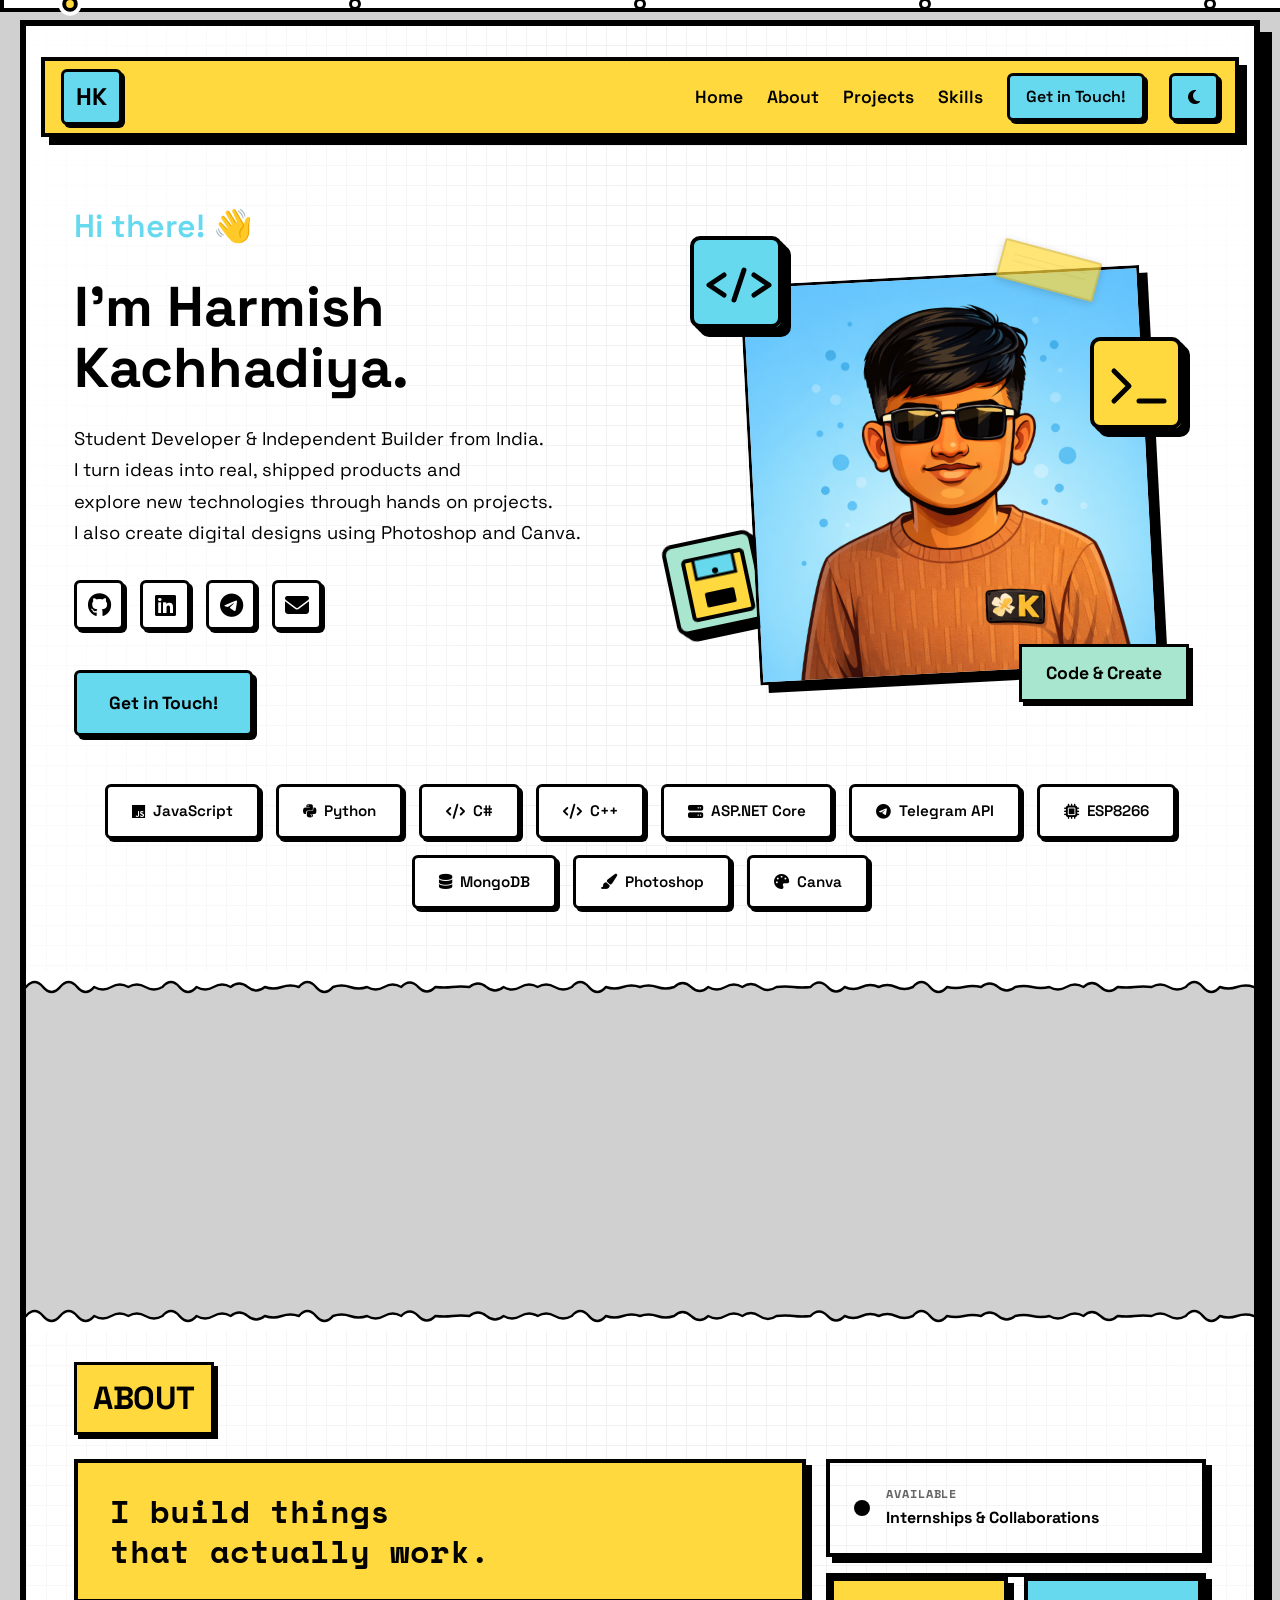
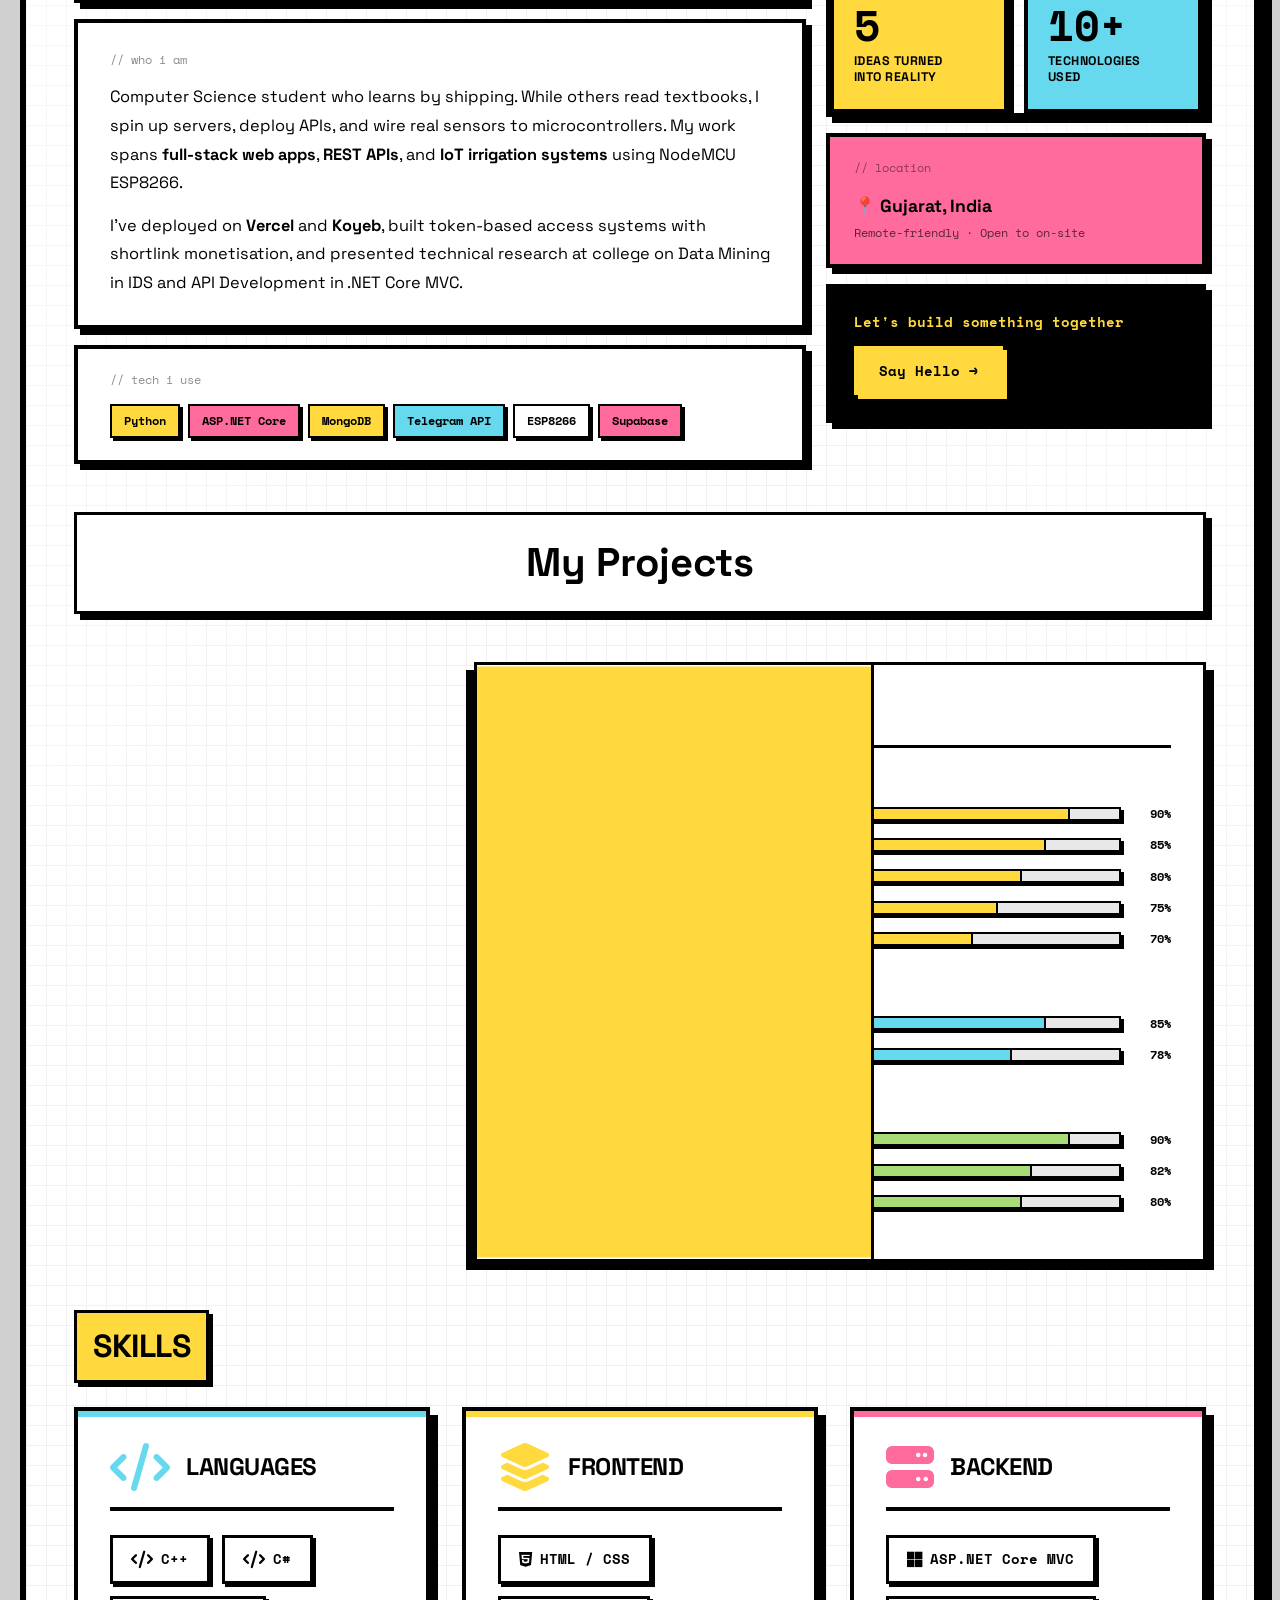
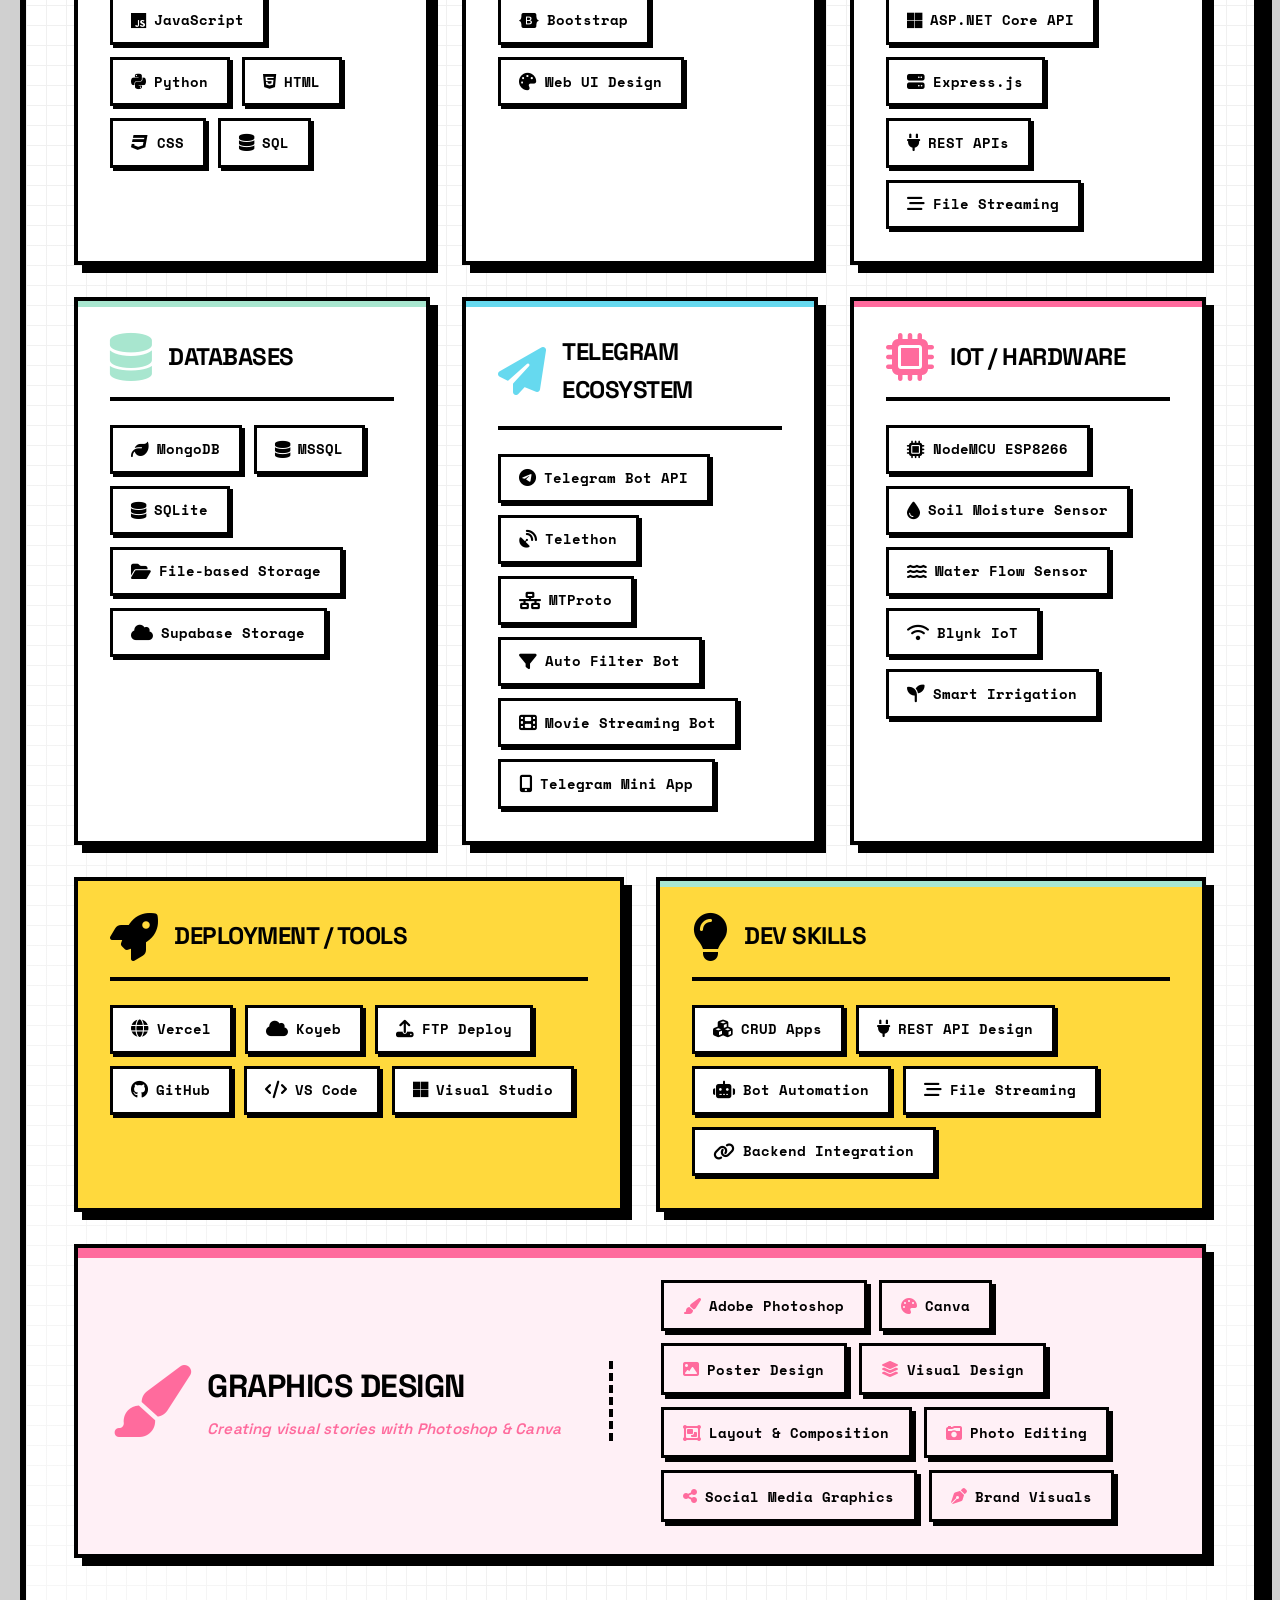
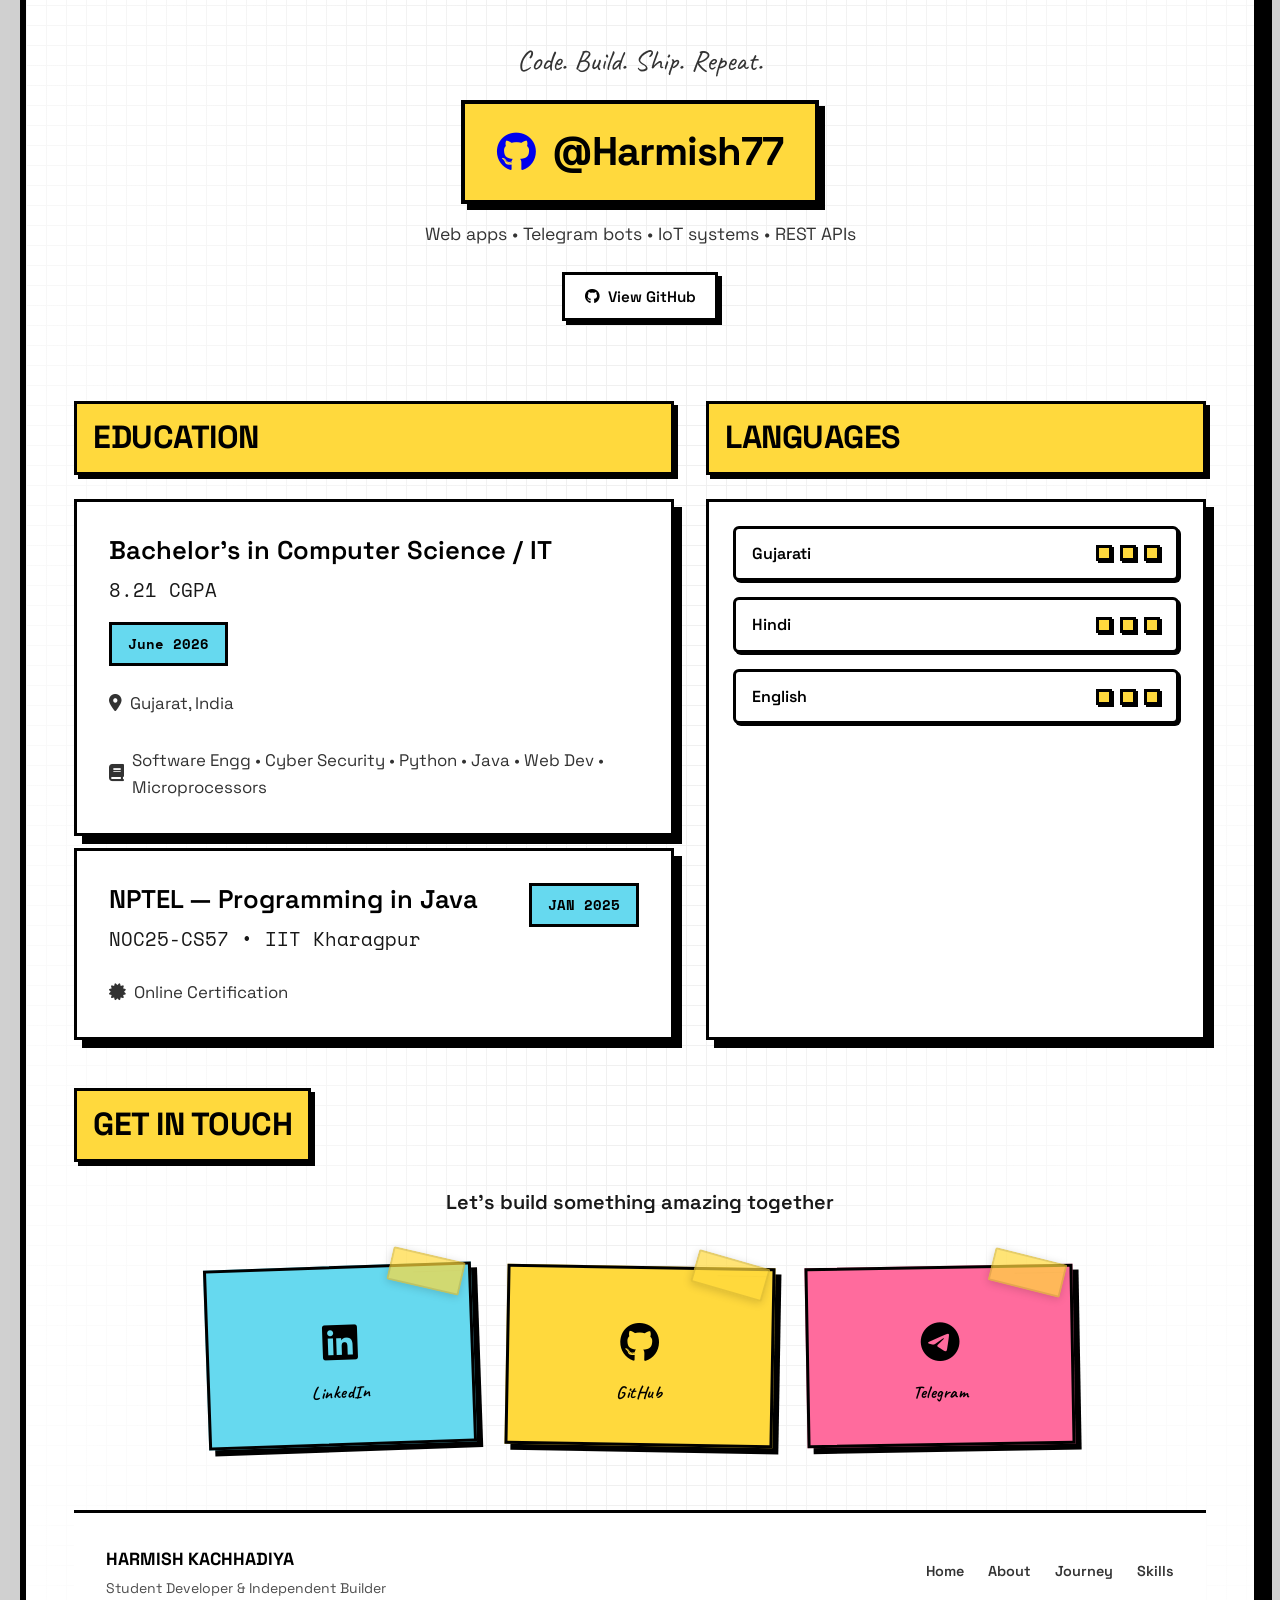
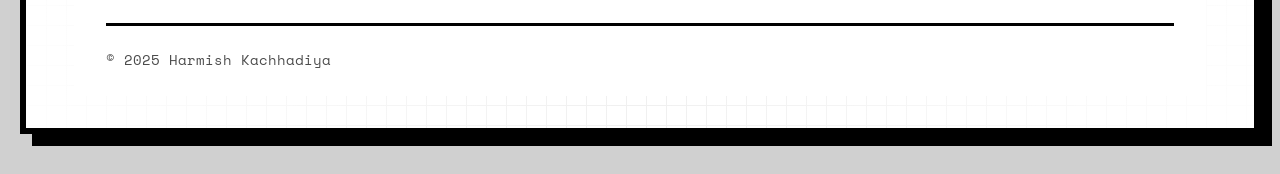
<file: index.html>
<!DOCTYPE html>

<html lang="en">

<head>

    <meta charset="UTF-8">

    <meta name="viewport" content="width=device-width, initial-scale=1.0">



    <!-- Primary Meta Tags -->

    <title>Harmish Kachhadiya | Student Developer, Builder & Graphics Designer</title>

    <meta name="title" content="Harmish Kachhadiya | Student Developer, Builder & Graphics Designer">

    <meta name="description" content="Student Developer & Independent Builder with hands-on experience in ASP.NET Core, IoT with ESP8266, full-stack web development, and graphics design with Photoshop & Canva. Based in India.">

    <meta name="keywords" content="Harmish Kachhadiya, Student Developer, ASP.NET Core, IoT, ESP8266, Blynk, Independent Builder, India, Web Developer, Full Stack Developer, Graphics Designer, Photoshop, Canva">

    <meta name="author" content="Harmish Kachhadiya">

    <meta name="robots" content="index, follow">

    <meta name="language" content="English">



    <!-- Geo Tags -->

    <meta name="geo.region" content="IN">

    <meta name="geo.placename" content="India">

    <meta name="geo.position" content="22.2587;71.1924">



    <!-- Open Graph / Facebook -->

    <meta property="og:type" content="website">

    <meta property="og:url" content="https://harmishkachhadiya.in">

    <meta property="og:site_name" content="Harmish Kachhadiya">

    <meta property="og:title" content="Harmish Kachhadiya | Student Developer, Builder & Graphics Designer">

    <meta property="og:description" content="Student Developer building real software — web apps, REST APIs, and IoT systems. Also a Graphics Designer skilled in Photoshop & Canva. Based in India.">

    <meta property="og:image" content="https://harmishkachhadiya.in/image/social-cover.png">

    <meta property="og:image:width" content="1200">

    <meta property="og:image:height" content="630">

    <meta property="og:image:alt" content="Harmish Kachhadiya - Student Developer, Builder & Graphics Designer">

    <meta property="og:locale" content="en_US">



    <!-- Twitter -->

    <meta property="twitter:card" content="summary_large_image">

    <meta property="twitter:url" content="https://harmishkachhadiya.in">

    <meta property="twitter:title" content="Harmish Kachhadiya | Student Developer, Builder & Graphics Designer">

    <meta property="twitter:description" content="Student Developer building real software — web apps, REST APIs, and IoT systems. Also a Graphics Designer skilled in Photoshop & Canva. Based in India.">

    <meta property="twitter:image" content="https://harmishkachhadiya.in/image/social-cover.png">

    <meta property="twitter:image:alt" content="Harmish Kachhadiya - Student Developer, Builder & Graphics Designer">



    <!-- Canonical URL -->

    <link rel="canonical" href="https://harmishkachhadiya.in">



    <!-- Favicon -->

    <link rel="icon" type="image/svg+xml" href="favicon.svg">



    <!-- Preconnect to external domains -->

    <link rel="preconnect" href="https://fonts.googleapis.com">

    <link rel="preconnect" href="https://fonts.gstatic.com" crossorigin>

    <link rel="preconnect" href="https://cdnjs.cloudflare.com">



    <!-- Preload critical resources -->

    <link rel="preload" href="neo-styles.css" as="style">

    <link rel="preload" href="https://fonts.googleapis.com/css2?family=Space+Grotesk:wght@400;600;700&family=Space+Mono:wght@400;700&family=Caveat:wght@400;700&display=swap" as="style">



    <!-- Stylesheets -->

    <link rel="stylesheet" href="neo-styles.css">

    <link rel="stylesheet" href="https://cdnjs.cloudflare.com/ajax/libs/font-awesome/6.4.0/css/all.min.css" media="print" onload="this.media='all'">

    <noscript><link rel="stylesheet" href="https://cdnjs.cloudflare.com/ajax/libs/font-awesome/6.4.0/css/all.min.css"></noscript>

    <link href="https://fonts.googleapis.com/css2?family=Space+Grotesk:wght@400;600;700&family=Space+Mono:wght@400;700&family=Caveat:wght@400;700&display=swap" rel="stylesheet">

    <!-- External JavaScript -->



    <!-- Structured Data / JSON-LD -->

    <script type="application/ld+json">

    {

      "@context": "https://schema.org",

      "@type": "Person",

      "name": "Harmish Kachhadiya",

      "url": "https://harmishkachhadiya.in",

      "jobTitle": "Student Developer, Independent Builder & Graphics Designer",

      "address": {

        "@type": "PostalAddress",

        "addressCountry": "India"

      },

      "knowsAbout": ["Web Development", "ASP.NET Core", "JavaScript", "Python", "C#", "C++", "Telegram Bot API", "IoT", "ESP8266", "MongoDB", "REST API", "Graphics Design", "Adobe Photoshop", "Canva"],

      "sameAs": [

        "https://github.com/Harmish77",

        "https://www.linkedin.com/in/harmish-kachhadiya",

        "https://t.me/Mr_HKs"

      ]

    }

    </script>

</head>

<body>

    <!-- (Awwwards ribbon removed) -->

    <div id="awwwards" style="display:none;">

        <a href="#" style="display: block; text-decoration: none;">

            <svg width="53.08" height="171.358" style="display: block; filter: drop-shadow(-5px 5px 0 #000);">

                <rect x="0" y="0" width="53.08" height="171.358" fill="#ffd93d" stroke="#000" stroke-width="3"/>

                <g fill="#000">

                    <path d="M20.048 153.585v-2.002l6.752-3.757h-6.752v-1.9h10.23v2.002l-6.752 3.757h6.752v1.9zM29.899 142.382a3.317 3.317 0 0 1-1.359 1.293c-.575.297-1.223.446-1.944.446-.721 0-1.369-.149-1.944-.446a3.317 3.317 0 0 1-1.359-1.293c-.331-.564-.497-1.232-.497-2.003 0-.769.166-1.437.497-2.002a3.332 3.332 0 0 1 1.359-1.294c.575-.297 1.224-.445 1.944-.445.722 0 1.369.148 1.944.445a3.326 3.326 0 0 1 1.359 1.294c.33.565.496 1.233.496 2.002.001.77-.166 1.438-.496 2.003m-1.703-3.348c-.435-.331-.967-.497-1.601-.497s-1.167.166-1.601.497c-.434.332-.65.78-.65 1.345s.217 1.014.65 1.346c.434.33.967.496 1.601.496s1.166-.166 1.601-.496c.434-.332.649-.78.649-1.346.001-.565-.215-1.013-.649-1.345M22.912 134.996v-1.812h1.185c-.43-.283-.752-.593-.973-.929-.219-.336-.329-.732-.329-1.19 0-.479.127-.902.38-1.272.254-.37.635-.633 1.141-.79-.478-.262-.851-.591-1.118-.985a2.221 2.221 0 0 1-.402-1.265c0-.682.2-1.218.599-1.607.4-.391.957-.585 1.668-.585h5.218v1.812H25.37c-.682 0-1.023.303-1.023.907 0 .467.264.85.789 1.146.527.299 1.286.446 2.28.446h2.865v1.813H25.37c-.682 0-1.023.303-1.023.906 0 .468.275.851.826 1.147.551.298 1.352.446 2.404.446h2.704v1.812h-7.369zM21.626 122.457c-.225.224-.502.336-.833.336s-.608-.112-.833-.336a1.128 1.128 0 0 1-.336-.833c0-.331.111-.609.336-.833.225-.225.502-.336.833-.336s.608.111.833.336c.225.224.337.502.337.833 0 .332-.112.608-.337.833m1.286-1.739h7.366v1.813h-7.366v-1.813zM22.912 118.668v-1.812h1.185a3.348 3.348 0 0 1-.951-1.009 2.434 2.434 0 0 1-.351-1.272c0-.681.19-1.229.57-1.644.38-.414.931-.621 1.651-.621h5.263v1.812h-4.722c-.418 0-.727.096-.92.285-.195.19-.293.447-.293.769 0 .302.116.58.351.833.233.254.577.458 1.03.613.453.156.992.234 1.615.234h2.938v1.812h-7.366zM29.833 109.129a3.33 3.33 0 0 1-1.432 1.169 4.535 4.535 0 0 1-1.805.373 4.537 4.537 0 0 1-1.807-.373c-.579-.248-1.057-.638-1.432-1.169s-.563-1.196-.563-1.995c0-.771.183-1.413.549-1.93a3.28 3.28 0 0 1 1.382-1.141 4.221 4.221 0 0 1 1.709-.364h.746v5.071c.447-.02.838-.183 1.168-.49.332-.307.498-.724.498-1.248 0-.41-.093-.754-.277-1.031-.186-.278-.473-.529-.863-.753l.542-1.462c.69.303 1.224.724 1.592 1.265.371.541.556 1.235.556 2.083 0 .799-.188 1.464-.563 1.995m-4.085-3.574c-.41.088-.746.261-1.009.52-.262.258-.395.61-.395 1.06 0 .428.137.784.409 1.067.272.282.604.458.994.525v-3.172zM29.833 100.878c-.375.531-.852.921-1.432 1.169a4.552 4.552 0 0 1-3.612 0c-.579-.248-1.057-.638-1.432-1.169s-.563-1.196-.563-1.995c0-.77.183-1.412.549-1.93a3.278 3.278 0 0 1 1.382-1.14 4.222 4.222 0 0 1 1.709-.365h.746v5.072a1.794 1.794 0 0 0 1.168-.49c.332-.307.498-.724.498-1.249 0-.41-.093-.753-.277-1.031-.186-.277-.473-.528-.863-.753l.542-1.462c.69.302 1.224.724 1.592 1.265.371.541.556 1.234.556 2.083 0 .799-.188 1.464-.563 1.995m-4.085-3.573c-.41.088-.746.261-1.009.519-.262.258-.395.611-.395 1.06 0 .429.137.784.409 1.067.272.282.604.458.994.526v-3.172zM35.481 16.926l-4.782 14.969h-3.266l-2.584-9.682-2.584 9.682h-3.268l-4.781-14.969h3.713l2.673 10.276 2.524-10.276h3.445l2.524 10.276 2.674-10.276zM37.979 27.083c1.426 0 2.495 1.068 2.495 2.495 0 1.425-1.069 2.495-2.495 2.495-1.425 0-2.495-1.07-2.495-2.495-.001-1.427 1.07-2.495 2.495-2.495"></path>

                </g>

            </svg>

        </a>

    </div>



    <!-- Loading Screen -->

    <div class="loader-overlay">

        <div class="loader-shapes">

            <div class="loader-shape-svg loader-shape-1">

                <svg width="80" height="80" viewBox="0 0 100 100" fill="none" xmlns="http://www.w3.org/2000/svg">

                    <rect x="6" y="6" width="88" height="88" rx="8" fill="#66d9ef" stroke="#000" stroke-width="4"/>

                    <rect x="3" y="3" width="88" height="88" rx="8" fill="#66d9ef" stroke="#000" stroke-width="4"/>

                    <path d="M35 40 L20 50 L35 60" stroke="#000" stroke-width="5" stroke-linecap="round" stroke-linejoin="round"/>

                    <path d="M65 40 L80 50 L65 60" stroke="#000" stroke-width="5" stroke-linecap="round" stroke-linejoin="round"/>

                    <line x1="55" y1="35" x2="45" y2="65" stroke="#000" stroke-width="5" stroke-linecap="round"/>

                </svg>

            </div>

            <div class="loader-shape-svg loader-shape-2">

                <svg width="80" height="80" viewBox="0 0 100 100" fill="none" xmlns="http://www.w3.org/2000/svg">

                    <rect x="6" y="6" width="88" height="88" rx="8" fill="#ffd93d" stroke="#000" stroke-width="4"/>

                    <rect x="3" y="3" width="88" height="88" rx="8" fill="#ffd93d" stroke="#000" stroke-width="4"/>

                    <path d="M25 35 L40 50 L25 65" stroke="#000" stroke-width="5" stroke-linecap="round" stroke-linejoin="round"/>

                    <line x1="50" y1="65" x2="75" y2="65" stroke="#000" stroke-width="5" stroke-linecap="round"/>

                </svg>

            </div>

            <div class="loader-shape-svg loader-shape-3">

                <svg width="80" height="80" viewBox="0 0 100 100" fill="none" xmlns="http://www.w3.org/2000/svg">

                    <rect x="6" y="6" width="88" height="88" rx="8" fill="#a8e6cf" stroke="#000" stroke-width="4"/>

                    <rect x="3" y="3" width="88" height="88" rx="8" fill="#a8e6cf" stroke="#000" stroke-width="4"/>

                    <rect x="20" y="20" width="60" height="60" rx="3" fill="#ffd93d" stroke="#000" stroke-width="4"/>

                    <rect x="30" y="20" width="40" height="20" fill="#66d9ef" stroke="#000" stroke-width="3"/>

                    <rect x="35" y="55" width="30" height="15" rx="2" fill="#000"/>

                    <circle cx="50" cy="35" r="3" fill="#000"/>

                </svg>

            </div>

        </div>

        <div class="loader-wrapper">

            <div class="loader-letter">H</div>

            <div class="loader-letter">K</div>

        </div>

        <div class="loader-progress-bar">

            <div class="loader-progress-fill"></div>

        </div>

    </div>



    <div class="page-wrapper">

    <div class="progress-bar-container">

        <div class="progress-bar-fill"></div>

        <div class="progress-checkpoints">

            <div class="checkpoint" data-section="hero">

                <div class="checkpoint-dot"></div>

                <span class="checkpoint-label">Home</span>

            </div>

            <div class="checkpoint" data-section="about">

                <div class="checkpoint-dot"></div>

                <span class="checkpoint-label">About</span>

            </div>

            <div class="checkpoint" data-section="experience">

                <div class="checkpoint-dot"></div>

                <span class="checkpoint-label">Journey</span>

            </div>

            <div class="checkpoint" data-section="skills">

                <div class="checkpoint-dot"></div>

                <span class="checkpoint-label">Skills</span>

            </div>

            <div class="checkpoint" data-section="contact">

                <div class="checkpoint-dot"></div>

                <span class="checkpoint-label">Contact</span>

            </div>

        </div>

    </div>

    <nav class="navbar">

        <div class="nav-content">

            <a href="#" class="nav-brand">HK</a>

            <div class="nav-right">

                <a href="#hero" class="nav-link">Home</a>

                <a href="#about" class="nav-link">About</a>

                <a href="#experience" class="nav-link">Projects</a>

                <a href="#skills" class="nav-link">Skills</a>

                <a href="#contact" class="nav-cta">Get in Touch!</a>

                <button id="theme-toggle" class="theme-toggle-nav" aria-label="Toggle theme">

                    <i class="fas fa-moon"></i>

                </button>

            </div>

        </div>

    </nav>



    <section class="hero" id="hero">

        <div class="hero-content">

            <div class="hero-left">

                <p class="hero-greeting" id="hero-greeting">Hey there! 👋</p>

                <h1 class="hero-name">I'm Harmish Kachhadiya.</h1>

                <p class="hero-description">

                    Student Developer &amp; Independent Builder from India.<br> I turn ideas into real, shipped products and <br>explore new technologies through hands on projects. <br>I also create digital designs using Photoshop and Canva.

                </p>

                <div class="hero-social">

                    <a href="https://github.com/Harmish77" target="_blank" class="social-btn" title="GitHub">

                        <i class="fab fa-github"></i>

                    </a>

                    <a href="https://www.linkedin.com/in/harmish-kachhadiya" target="_blank" class="social-btn" title="LinkedIn">

                        <i class="fab fa-linkedin"></i>

                    </a>

                    <a href="https://t.me/Mr_HKs" target="_blank" class="social-btn" title="Telegram">

                        <i class="fab fa-telegram"></i>

                    </a>

                    <a href="mailto:kachhadiyaharmish@gmail.com" class="social-btn" title="Email">

                        <i class="fas fa-envelope"></i>

                    </a>

                </div>

                <div class="hero-cta-container">

                    <a href="#contact" class="btn-cta">Get in Touch!</a>

                </div>

            </div>

            <div class="hero-right">

                <div class="hero-image-wrapper">

                    <div class="tape-sticker"></div>

                    <img src="image/avatar-gpt.png" alt="Harmish Kachhadiya" class="hero-photo" width="400" height="400" fetchpriority="high">

                    <div class="deco-code">

                        <svg width="100" height="100" viewBox="0 0 100 100" fill="none" xmlns="http://www.w3.org/2000/svg">

                            <rect x="6" y="6" width="88" height="88" rx="8" fill="#66d9ef" stroke="#000" stroke-width="4"/>

                            <rect x="3" y="3" width="88" height="88" rx="8" fill="#66d9ef" stroke="#000" stroke-width="4"/>

                            <path d="M35 40 L20 50 L35 60" stroke="#000" stroke-width="5" stroke-linecap="round" stroke-linejoin="round"/>

                            <path d="M65 40 L80 50 L65 60" stroke="#000" stroke-width="5" stroke-linecap="round" stroke-linejoin="round"/>

                            <line x1="55" y1="35" x2="45" y2="65" stroke="#000" stroke-width="5" stroke-linecap="round"/>

                        </svg>

                    </div>

                    <div class="deco-terminal">

                        <svg width="100" height="100" viewBox="0 0 100 100" fill="none" xmlns="http://www.w3.org/2000/svg">

                            <rect x="6" y="6" width="88" height="88" rx="8" fill="#ffd93d" stroke="#000" stroke-width="4"/>

                            <rect x="3" y="3" width="88" height="88" rx="8" fill="#ffd93d" stroke="#000" stroke-width="4"/>

                            <path d="M25 35 L40 50 L25 65" stroke="#000" stroke-width="5" stroke-linecap="round" stroke-linejoin="round"/>

                            <line x1="50" y1="65" x2="75" y2="65" stroke="#000" stroke-width="5" stroke-linecap="round"/>

                        </svg>

                    </div>

                    <div class="deco-floppy">

                        <svg width="100" height="100" viewBox="0 0 100 100" fill="none" xmlns="http://www.w3.org/2000/svg">

                            <rect x="6" y="6" width="88" height="88" rx="8" fill="#a8e6cf" stroke="#000" stroke-width="4"/>

                            <rect x="3" y="3" width="88" height="88" rx="8" fill="#a8e6cf" stroke="#000" stroke-width="4"/>

                            <rect x="20" y="20" width="60" height="60" rx="3" fill="#ffd93d" stroke="#000" stroke-width="4"/>

                            <rect x="30" y="20" width="40" height="20" fill="#66d9ef" stroke="#000" stroke-width="3"/>

                            <rect x="35" y="55" width="30" height="15" rx="2" fill="#000"/>

                            <circle cx="50" cy="35" r="3" fill="#000"/>

                        </svg>

                    </div>

                    <div class="deco-label">Code &amp; Create</div>

                </div>

            </div>

        </div>

        <div class="tech-badges">

            <span class="tech-badge"><i class="fab fa-js"></i> JavaScript</span>

            <span class="tech-badge"><i class="fab fa-python"></i> Python</span>

            <span class="tech-badge"><i class="fas fa-code"></i> C#</span>

            <span class="tech-badge"><i class="fas fa-code"></i> C++</span>





            <span class="tech-badge"><i class="fas fa-server"></i> ASP.NET Core</span>

            <span class="tech-badge"><i class="fab fa-telegram"></i> Telegram API</span>

            <span class="tech-badge"><i class="fas fa-microchip"></i> ESP8266</span>

            <span class="tech-badge"><i class="fas fa-database"></i> MongoDB</span>

            <span class="tech-badge"><i class="fas fa-paint-brush"></i> Photoshop</span>

            <span class="tech-badge"><i class="fas fa-palette"></i> Canva</span>

        </div>

    </section>



    <div class="paper-tear paper-tear-top">

        <svg width="100%" height="30" viewBox="0 0 1440 30" preserveAspectRatio="none" xmlns="http://www.w3.org/2000/svg">

            <path d="M0,0 L0,15 Q10,5 20,15 T40,15 Q50,5 60,15 T80,15 Q90,20 100,15 T120,15 Q130,10 140,15 T160,15 Q170,5 180,15 T200,15 Q210,20 220,15 T240,15 Q250,8 260,15 T280,15 Q290,18 300,15 T320,15 Q330,5 340,15 T360,15 Q370,12 380,15 T400,15 Q410,20 420,15 T440,15 Q450,6 460,15 T480,15 Q490,16 500,15 T520,15 Q530,8 540,15 T560,15 Q570,20 580,15 T600,15 Q610,10 620,15 T640,15 Q650,5 660,15 T680,15 Q690,18 700,15 T720,15 Q730,12 740,15 T760,15 Q770,7 780,15 T800,15 Q810,20 820,15 T840,15 Q850,9 860,15 T880,15 Q890,14 900,15 T920,15 Q930,6 940,15 T960,15 Q970,19 980,15 T1000,15 Q1010,11 1020,15 T1040,15 Q1050,5 1060,15 T1080,15 Q1090,17 1100,15 T1120,15 Q1130,8 1140,15 T1160,15 Q1170,13 1180,15 T1200,15 Q1210,20 1220,15 T1240,15 Q1250,7 1260,15 T1280,15 Q1290,16 1300,15 T1320,15 Q1330,10 1340,15 T1360,15 Q1370,5 1380,15 T1400,15 Q1410,18 1420,15 T1440,15 L1440,0 Z"

            fill="#ffffff" stroke="none"/>

            <path d="M0,30 L0,15 Q10,5 20,15 T40,15 Q50,5 60,15 T80,15 Q90,20 100,15 T120,15 Q130,10 140,15 T160,15 Q170,5 180,15 T200,15 Q210,20 220,15 T240,15 Q250,8 260,15 T280,15 Q290,18 300,15 T320,15 Q330,5 340,15 T360,15 Q370,12 380,15 T400,15 Q410,20 420,15 T440,15 Q450,6 460,15 T480,15 Q490,16 500,15 T520,15 Q530,8 540,15 T560,15 Q570,20 580,15 T600,15 Q610,10 620,15 T640,15 Q650,5 660,15 T680,15 Q690,18 700,15 T720,15 Q730,12 740,15 T760,15 Q770,7 780,15 T800,15 Q810,20 820,15 T840,15 Q850,9 860,15 T880,15 Q890,14 900,15 T920,15 Q930,6 940,15 T960,15 Q970,19 980,15 T1000,15 Q1010,11 1020,15 T1040,15 Q1050,5 1060,15 T1080,15 Q1090,17 1100,15 T1120,15 Q1130,8 1140,15 T1160,15 Q1170,13 1180,15 T1200,15 Q1210,20 1220,15 T1240,15 Q1250,7 1260,15 T1280,15 Q1290,16 1300,15 T1320,15 Q1330,10 1340,15 T1360,15 Q1370,5 1380,15 T1400,15 Q1410,18 1420,15 T1440,15 L1440,30 Z"

            fill="#d0d0d0" stroke="none"/>

            <path d="M0,15 Q10,5 20,15 T40,15 Q50,5 60,15 T80,15 Q90,20 100,15 T120,15 Q130,10 140,15 T160,15 Q170,5 180,15 T200,15 Q210,20 220,15 T240,15 Q250,8 260,15 T280,15 Q290,18 300,15 T320,15 Q330,5 340,15 T360,15 Q370,12 380,15 T400,15 Q410,20 420,15 T440,15 Q450,6 460,15 T480,15 Q490,16 500,15 T520,15 Q530,8 540,15 T560,15 Q570,20 580,15 T600,15 Q610,10 620,15 T640,15 Q650,5 660,15 T680,15 Q690,18 700,15 T720,15 Q730,12 740,15 T760,15 Q770,7 780,15 T800,15 Q810,20 820,15 T840,15 Q850,9 860,15 T880,15 Q890,14 900,15 T920,15 Q930,6 940,15 T960,15 Q970,19 980,15 T1000,15 Q1010,11 1020,15 T1040,15 Q1050,5 1060,15 T1080,15 Q1090,17 1100,15 T1120,15 Q1130,8 1140,15 T1160,15 Q1170,13 1180,15 T1200,15 Q1210,20 1220,15 T1240,15 Q1250,7 1260,15 T1280,15 Q1290,16 1300,15 T1320,15 Q1330,10 1340,15 T1360,15 Q1370,5 1380,15 T1400,15 Q1410,18 1420,15 T1440,15"

            fill="none" stroke="var(--border)" stroke-width="2.5" stroke-linecap="round" stroke-linejoin="round"/>

        </svg>

    </div>



    <div class="page-gap"></div>



    <div class="paper-tear paper-tear-bottom">

        <svg width="100%" height="30" viewBox="0 0 1440 30" preserveAspectRatio="none" xmlns="http://www.w3.org/2000/svg">

            <path d="M0,0 L0,15 Q10,5 20,15 T40,15 Q50,5 60,15 T80,15 Q90,20 100,15 T120,15 Q130,10 140,15 T160,15 Q170,5 180,15 T200,15 Q210,20 220,15 T240,15 Q250,8 260,15 T280,15 Q290,18 300,15 T320,15 Q330,5 340,15 T360,15 Q370,12 380,15 T400,15 Q410,20 420,15 T440,15 Q450,6 460,15 T480,15 Q490,16 500,15 T520,15 Q530,8 540,15 T560,15 Q570,20 580,15 T600,15 Q610,10 620,15 T640,15 Q650,5 660,15 T680,15 Q690,18 700,15 T720,15 Q730,12 740,15 T760,15 Q770,7 780,15 T800,15 Q810,20 820,15 T840,15 Q850,9 860,15 T880,15 Q890,14 900,15 T920,15 Q930,6 940,15 T960,15 Q970,19 980,15 T1000,15 Q1010,11 1020,15 T1040,15 Q1050,5 1060,15 T1080,15 Q1090,17 1100,15 T1120,15 Q1130,8 1140,15 T1160,15 Q1170,13 1180,15 T1200,15 Q1210,20 1220,15 T1240,15 Q1250,7 1260,15 T1280,15 Q1290,16 1300,15 T1320,15 Q1330,10 1340,15 T1360,15 Q1370,5 1380,15 T1400,15 Q1410,18 1420,15 T1440,15 L1440,0 Z"

            fill="#d0d0d0" stroke="none"/>

            <path d="M0,30 L0,15 Q10,5 20,15 T40,15 Q50,5 60,15 T80,15 Q90,20 100,15 T120,15 Q130,10 140,15 T160,15 Q170,5 180,15 T200,15 Q210,20 220,15 T240,15 Q250,8 260,15 T280,15 Q290,18 300,15 T320,15 Q330,5 340,15 T360,15 Q370,12 380,15 T400,15 Q410,20 420,15 T440,15 Q450,6 460,15 T480,15 Q490,16 500,15 T520,15 Q530,8 540,15 T560,15 Q570,20 580,15 T600,15 Q610,10 620,15 T640,15 Q650,5 660,15 T680,15 Q690,18 700,15 T720,15 Q730,12 740,15 T760,15 Q770,7 780,15 T800,15 Q810,20 820,15 T840,15 Q850,9 860,15 T880,15 Q890,14 900,15 T920,15 Q930,6 940,15 T960,15 Q970,19 980,15 T1000,15 Q1010,11 1020,15 T1040,15 Q1050,5 1060,15 T1080,15 Q1090,17 1100,15 T1120,15 Q1130,8 1140,15 T1160,15 Q1170,13 1180,15 T1200,15 Q1210,20 1220,15 T1240,15 Q1250,7 1260,15 T1280,15 Q1290,16 1300,15 T1320,15 Q1330,10 1340,15 T1360,15 Q1370,5 1380,15 T1400,15 Q1410,18 1420,15 T1440,15 L1440,30 Z"

            fill="#ffffff" stroke="none"/>

            <path d="M0,15 Q10,5 20,15 T40,15 Q50,5 60,15 T80,15 Q90,20 100,15 T120,15 Q130,10 140,15 T160,15 Q170,5 180,15 T200,15 Q210,20 220,15 T240,15 Q250,8 260,15 T280,15 Q290,18 300,15 T320,15 Q330,5 340,15 T360,15 Q370,12 380,15 T400,15 Q410,20 420,15 T440,15 Q450,6 460,15 T480,15 Q490,16 500,15 T520,15 Q530,8 540,15 T560,15 Q570,20 580,15 T600,15 Q610,10 620,15 T640,15 Q650,5 660,15 T680,15 Q690,18 700,15 T720,15 Q730,12 740,15 T760,15 Q770,7 780,15 T800,15 Q810,20 820,15 T840,15 Q850,9 860,15 T880,15 Q890,14 900,15 T920,15 Q930,6 940,15 T960,15 Q970,19 980,15 T1000,15 Q1010,11 1020,15 T1040,15 Q1050,5 1060,15 T1080,15 Q1090,17 1100,15 T1120,15 Q1130,8 1140,15 T1160,15 Q1170,13 1180,15 T1200,15 Q1210,20 1220,15 T1240,15 Q1250,7 1260,15 T1280,15 Q1290,16 1300,15 T1320,15 Q1330,10 1340,15 T1360,15 Q1370,5 1380,15 T1400,15 Q1410,18 1420,15 T1440,15"

            fill="none" stroke="var(--border)" stroke-width="2.5" stroke-linecap="round" stroke-linejoin="round"/>

        </svg>

    </div>



    <div class="tear-tape-sticker"></div>



    <div class="container">



        <section class="section" id="about">

            <h2 class="section-title">ABOUT</h2>

            <div class="about-layout">

                <!-- ── LEFT COLUMN ── -->
                <div class="about-left">

                    <div class="about-tagline-card">
                        <p class="about-tagline">I build things<br>that actually work.</p>
                    </div>

                    <div class="about-bio-card">
                        <span class="about-bio-label">// who i am</span>
                        <p class="about-bio-text">
                            Computer Science student who learns by shipping. While others read textbooks,
                            I spin up servers, deploy APIs, and wire real sensors to microcontrollers.
                            My work spans <strong>full-stack web apps</strong>, <strong>REST APIs</strong>,
                            and <strong>IoT irrigation systems</strong> using NodeMCU ESP8266.
                        </p>
                        <p class="about-bio-text">
                            I've deployed on <strong>Vercel</strong> and <strong>Koyeb</strong>, built token-based access systems
                            with shortlink monetisation, and presented technical research at college on
                            Data Mining in IDS and API Development in .NET Core MVC.
                        </p>
                    </div>

                    <div class="about-stack-card">
                        <span class="about-bio-label">// tech i use</span>
                        <div class="about-tags">
                            <span class="about-tag about-tag-yellow">Python</span>


                            <span class="about-tag about-tag-pink">ASP.NET Core</span>
                            <span class="about-tag about-tag-yellow">MongoDB</span>
                            <span class="about-tag about-tag-cyan">Telegram API</span>
                            <span class="about-tag about-tag-green">ESP8266</span>
                            <span class="about-tag about-tag-pink">Supabase</span>
                        </div>
                    </div>

                </div>

                <!-- ── RIGHT COLUMN ── -->
                <div class="about-right">

                    <div class="about-avail-card">
                        <div class="avail-dot"></div>
                        <div>
                            <p class="avail-status">Available</p>
                            <p class="avail-role">Internships &amp; Collaborations</p>
                        </div>
                    </div>

                    <div class="about-stats-row">
                        <div class="about-stat-card about-stat-yellow">
                            <span class="about-stat-num">5</span>
                            <span class="about-stat-label">Ideas Turned<br>Into Reality</span>
                        </div>
                        <div class="about-stat-card about-stat-cyan">
                            <span class="about-stat-num">10+</span>
                            <span class="about-stat-label">Technologies<br>Used</span>
                        </div>
                    </div>

                    <div class="about-location-card">
                        <span class="about-bio-label">// location</span>
                        <p class="about-location-name">&#128205; Gujarat, India</p>
                        <p class="about-location-sub">Remote-friendly &middot; Open to on-site</p>
                    </div>

                    <div class="about-cta-card">
                        <p class="about-cta-copy">Let's build something together</p>
                        <a href="#contact" class="about-cta-btn">Say Hello &rarr;</a>
                    </div>

                </div>

            </div>

        </section>



        <section class="section journey-section" id="experience">

            <h2 class="section-title-center">My Projects</h2>

            <div class="journey-container">

                <div class="journey-timeline">

                    <h3 class="timeline-header">Project Timeline</h3>

            <div class="timeline-list">

                <div class="timeline-item-flat" id="exp-1" data-country="India">

                    <div class="timeline-dot"></div>

                    <div class="timeline-content-flat">

                        <h4 class="timeline-title">Telegram Movie Streaming Website</h4>

                        <p class="timeline-date">2024 &ndash; 2025</p>

                        <p class="timeline-description">

                            Full-stack streaming platform fetching movies from a Telegram channel. Search, stream, download, and Telegram bot integration. Backend on Koyeb, frontend on Vercel.

                        </p>

                        <p class="timeline-location"><i class="fas fa-map-marker-alt"></i> India &mdash; Telegram API</p>

                    </div>

                </div>

                <div class="timeline-item-flat" id="exp-2" data-country="India">

                    <div class="timeline-dot"></div>

                    <div class="timeline-content-flat">

                        <h4 class="timeline-title">Paid Auto Filter Telegram Bot</h4>

                        <p class="timeline-date">2024</p>

                        <p class="timeline-description">

                            Monetized file search and delivery system with token-based access control, shortlink monetization, and dynamic file link generation.

                        </p>

                        <p class="timeline-location"><i class="fas fa-map-marker-alt"></i> India &mdash; Python &middot; Telethon &middot; MongoDB</p>

                    </div>

                </div>

                <div class="timeline-item-flat" id="exp-3" data-country="India">

                    <div class="timeline-dot"></div>

                    <div class="timeline-content-flat">

                        <h4 class="timeline-title">AgriRent Platform</h4>

                        <p class="timeline-date">2024</p>

                        <p class="timeline-description">

                            Agriculture equipment rental platform with Android client, Supabase image storage, and ASP.NET Core REST API backend.

                        </p>

                        <p class="timeline-location"><i class="fas fa-map-marker-alt"></i> India &mdash; ASP.NET Core &middot; Supabase &middot; Android</p>

                    </div>

                </div>

                <div class="timeline-item-flat" id="exp-4" data-country="India">

                    <div class="timeline-dot"></div>

                    <div class="timeline-content-flat">

                        <h4 class="timeline-title">Smart Plant Irrigation System</h4>

                        <p class="timeline-date">2023</p>

                        <p class="timeline-description">

                            IoT-based automated irrigation using NodeMCU ESP8266, soil moisture sensor, and Blynk dashboard. Auto-triggers on moisture, manual override, and pump runtime limiter.

                        </p>

                        <p class="timeline-location"><i class="fas fa-map-marker-alt"></i> India &mdash; C++ &middot; ESP8266 &middot; Blynk IoT</p>

                    </div>

                </div>

            </div>

                </div>

                <div class="journey-timeline-back">

                    <svg class="treasure-map-svg" viewBox="0 0 400 600" xmlns="http://www.w3.org/2000/svg" font-family="Space Mono, monospace">

                        <rect width="400" height="600" fill="#ffd93d"/>

                    </svg>

                </div>

                <div class="skill-bars-panel">

                    <div class="skill-bars-header">

                        <span class="skill-bars-icon">&#9889;</span>

                        <h3 class="skill-bars-title">PROFICIENCY</h3>

                    </div>



                    <div class="skill-category">

                        <h4 class="skill-category-label">// Languages</h4>

                        <div class="skill-bar-row">

                            <span class="skill-bar-name">HTML / CSS</span>

                            <div class="skill-bar-track"><div class="skill-bar-fill" data-width="90" style="--bar-color:#ffd93d"></div></div>

                            <span class="skill-bar-pct">90%</span>

                        </div>

                        <div class="skill-bar-row">

                            <span class="skill-bar-name">JavaScript</span>

                            <div class="skill-bar-track"><div class="skill-bar-fill" data-width="85" style="--bar-color:#ffd93d"></div></div>

                            <span class="skill-bar-pct">85%</span>

                        </div>

                        <div class="skill-bar-row">

                            <span class="skill-bar-name">C#</span>

                            <div class="skill-bar-track"><div class="skill-bar-fill" data-width="80" style="--bar-color:#ffd93d"></div></div>

                            <span class="skill-bar-pct">80%</span>

                        </div>

                        <div class="skill-bar-row">

                            <span class="skill-bar-name">Python</span>

                            <div class="skill-bar-track"><div class="skill-bar-fill" data-width="75" style="--bar-color:#ffd93d"></div></div>

                            <span class="skill-bar-pct">75%</span>

                        </div>

                        <div class="skill-bar-row">

                            <span class="skill-bar-name">C++</span>

                            <div class="skill-bar-track"><div class="skill-bar-fill" data-width="70" style="--bar-color:#ffd93d"></div></div>

                            <span class="skill-bar-pct">70%</span>

                        </div>

                    </div>



                    <div class="skill-category">

                        <h4 class="skill-category-label">// Backend</h4>

                        <div class="skill-bar-row">

                            <span class="skill-bar-name">ASP.NET Core</span>

                            <div class="skill-bar-track"><div class="skill-bar-fill" data-width="85" style="--bar-color:#66d9ef"></div></div>

                            <span class="skill-bar-pct">85%</span>

                        </div>



                        <div class="skill-bar-row">

                            <span class="skill-bar-name">Express.js</span>

                            <div class="skill-bar-track"><div class="skill-bar-fill" data-width="78" style="--bar-color:#66d9ef"></div></div>

                            <span class="skill-bar-pct">78%</span>

                        </div>

                    </div>



                    <div class="skill-category">

                        <h4 class="skill-category-label">// Telegram</h4>

                        <div class="skill-bar-row">

                            <span class="skill-bar-name">Bot API</span>

                            <div class="skill-bar-track"><div class="skill-bar-fill" data-width="90" style="--bar-color:#a9dc76"></div></div>

                            <span class="skill-bar-pct">90%</span>

                        </div>

                        <div class="skill-bar-row">

                            <span class="skill-bar-name">Telethon</span>

                            <div class="skill-bar-track"><div class="skill-bar-fill" data-width="82" style="--bar-color:#a9dc76"></div></div>

                            <span class="skill-bar-pct">82%</span>

                        </div>

                        <div class="skill-bar-row">

                            <span class="skill-bar-name">File Streaming</span>

                            <div class="skill-bar-track"><div class="skill-bar-fill" data-width="80" style="--bar-color:#a9dc76"></div></div>

                            <span class="skill-bar-pct">80%</span>

                        </div>

                    </div>



                    <div class="skill-category">

                        <h4 class="skill-category-label">// Databases</h4>

                        <div class="skill-bar-row">

                            <span class="skill-bar-name">MongoDB</span>

                            <div class="skill-bar-track"><div class="skill-bar-fill" data-width="80" style="--bar-color:#ff6188"></div></div>

                            <span class="skill-bar-pct">80%</span>

                        </div>

                        <div class="skill-bar-row">

                            <span class="skill-bar-name">MSSQL</span>

                            <div class="skill-bar-track"><div class="skill-bar-fill" data-width="72" style="--bar-color:#ff6188"></div></div>

                            <span class="skill-bar-pct">72%</span>

                        </div>

                        <div class="skill-bar-row">

                            <span class="skill-bar-name">SQLite</span>

                            <div class="skill-bar-track"><div class="skill-bar-fill" data-width="70" style="--bar-color:#ff6188"></div></div>

                            <span class="skill-bar-pct">70%</span>

                        </div>

                    </div>

                </div>

            </div>

        </section>



        <section class="section" id="skills">

            <h2 class="section-title">SKILLS</h2>



            <div class="skills-grid-modern">

                <div class="skill-box">

                    <div class="skill-box-header">

                        <i class="fas fa-code skill-icon-large"></i>

                        <h3 class="skill-box-title">Languages</h3>

                    </div>

                    <div class="tech-tags">

                        <span class="tag"><i class="fas fa-code"></i> C++</span>

                        <span class="tag"><i class="fas fa-code"></i> C#</span>

                        <span class="tag"><i class="fab fa-js"></i> JavaScript</span>

                        <span class="tag"><i class="fab fa-python"></i> Python</span>

                        <span class="tag"><i class="fab fa-html5"></i> HTML</span>

                        <span class="tag"><i class="fab fa-css3"></i> CSS</span>

                        <span class="tag"><i class="fas fa-database"></i> SQL</span>

                    </div>

                </div>



                <div class="skill-box">

                    <div class="skill-box-header">

                        <i class="fas fa-layer-group skill-icon-large"></i>

                        <h3 class="skill-box-title">Frontend</h3>

                    </div>

                    <div class="tech-tags">

                        <span class="tag"><i class="fab fa-html5"></i> HTML / CSS</span>

                        <span class="tag"><i class="fab fa-bootstrap"></i> Bootstrap</span>

                        <span class="tag"><i class="fas fa-palette"></i> Web UI Design</span>

                    </div>

                </div>



                <div class="skill-box">

                    <div class="skill-box-header">

                        <i class="fas fa-server skill-icon-large"></i>

                        <h3 class="skill-box-title">Backend</h3>

                    </div>

                    <div class="tech-tags">

                        <span class="tag"><i class="fab fa-microsoft"></i> ASP.NET Core MVC</span>

                        <span class="tag"><i class="fab fa-microsoft"></i> ASP.NET Core API</span>

                        <span class="tag"><i class="fas fa-server"></i> Express.js</span>

                        <span class="tag"><i class="fas fa-plug"></i> REST APIs</span>

                        <span class="tag"><i class="fas fa-stream"></i> File Streaming</span>

                    </div>

                </div>



                <div class="skill-box">

                    <div class="skill-box-header">

                        <i class="fas fa-database skill-icon-large"></i>

                        <h3 class="skill-box-title">Databases</h3>

                    </div>

                    <div class="tech-tags">

                        <span class="tag"><i class="fas fa-leaf"></i> MongoDB</span>

                        <span class="tag"><i class="fas fa-database"></i> MSSQL</span>

                        <span class="tag"><i class="fas fa-database"></i> SQLite</span>

                        <span class="tag"><i class="fas fa-folder-open"></i> File-based Storage</span>

                        <span class="tag"><i class="fas fa-cloud"></i> Supabase Storage</span>

                    </div>

                </div>



                <div class="skill-box">

                    <div class="skill-box-header">

                        <i class="fas fa-paper-plane skill-icon-large"></i>

                        <h3 class="skill-box-title">Telegram Ecosystem</h3>

                    </div>

                    <div class="tech-tags">

                        <span class="tag"><i class="fab fa-telegram"></i> Telegram Bot API</span>

                        <span class="tag"><i class="fas fa-satellite-dish"></i> Telethon</span>

                        <span class="tag"><i class="fas fa-network-wired"></i> MTProto</span>

                        <span class="tag"><i class="fas fa-filter"></i> Auto Filter Bot</span>

                        <span class="tag"><i class="fas fa-film"></i> Movie Streaming Bot</span>

                        <span class="tag"><i class="fas fa-mobile-alt"></i> Telegram Mini App</span>

                    </div>

                </div>



                <div class="skill-box">

                    <div class="skill-box-header">

                        <i class="fas fa-microchip skill-icon-large"></i>

                        <h3 class="skill-box-title">IoT / Hardware</h3>

                    </div>

                    <div class="tech-tags">

                        <span class="tag"><i class="fas fa-microchip"></i> NodeMCU ESP8266</span>

                        <span class="tag"><i class="fas fa-tint"></i> Soil Moisture Sensor</span>

                        <span class="tag"><i class="fas fa-water"></i> Water Flow Sensor</span>

                        <span class="tag"><i class="fas fa-wifi"></i> Blynk IoT</span>

                        <span class="tag"><i class="fas fa-seedling"></i> Smart Irrigation</span>

                    </div>

                </div>



                <div class="skill-box highlight-box">

                    <div class="skill-box-header">

                        <i class="fas fa-rocket skill-icon-large"></i>

                        <h3 class="skill-box-title">Deployment / Tools</h3>

                    </div>

                    <div class="tech-tags">

                        <span class="tag"><i class="fas fa-globe"></i> Vercel</span>

                        <span class="tag"><i class="fas fa-cloud"></i> Koyeb</span>

                        <span class="tag"><i class="fas fa-upload"></i> FTP Deploy</span>

                        <span class="tag"><i class="fab fa-github"></i> GitHub</span>

                        <span class="tag"><i class="fas fa-code"></i> VS Code</span>

                        <span class="tag"><i class="fab fa-microsoft"></i> Visual Studio</span>

                    </div>

                </div>



                <div class="skill-box highlight-box">

                    <div class="skill-box-header">

                        <i class="fas fa-lightbulb skill-icon-large"></i>

                        <h3 class="skill-box-title">Dev Skills</h3>

                    </div>

                    <div class="tech-tags">

                        <span class="tag"><i class="fas fa-cubes"></i> CRUD Apps</span>

                        <span class="tag"><i class="fas fa-plug"></i> REST API Design</span>

                        <span class="tag"><i class="fas fa-robot"></i> Bot Automation</span>

                        <span class="tag"><i class="fas fa-stream"></i> File Streaming</span>

                        <span class="tag"><i class="fas fa-link"></i> Backend Integration</span>

                    </div>

                </div>

                <div class="skill-box design-box">

                    <div class="design-box-inner">

                        <div class="design-box-left">

                            <div class="skill-box-header">

                                <i class="fas fa-paint-brush skill-icon-large"></i>

                                <div>
                                    <h3 class="skill-box-title">Graphics Design</h3>
                                    <p class="design-box-sub">Creating visual stories with Photoshop &amp; Canva</p>
                                </div>

                            </div>

                        </div>

                        <div class="design-box-right">

                            <div class="tech-tags">

                                <span class="tag"><i class="fas fa-paint-brush"></i> Adobe Photoshop</span>

                                <span class="tag"><i class="fas fa-palette"></i> Canva</span>

                                <span class="tag"><i class="fas fa-image"></i> Poster Design</span>

                                <span class="tag"><i class="fas fa-layer-group"></i> Visual Design</span>

                                <span class="tag"><i class="fas fa-object-group"></i> Layout &amp; Composition</span>

                                <span class="tag"><i class="fas fa-camera-retro"></i> Photo Editing</span>

                                <span class="tag"><i class="fas fa-share-alt"></i> Social Media Graphics</span>

                                <span class="tag"><i class="fas fa-pen-nib"></i> Brand Visuals</span>

                            </div>

                        </div>

                    </div>

                </div>

            </div>

        </section>



        <section class="section section-compact" id="projects">

            <div class="creator-showcase">

                <p class="creator-label">Code. Build. Ship. Repeat.</p>

                <a href="https://github.com/Harmish77" target="_blank" class="creator-project">

                    <i class="fab fa-github" style="font-size:2.5rem;"></i>

                    <span class="creator-name">@Harmish77</span>

                </a>

                <p class="creator-tagline">Web apps &bull; Telegram bots &bull; IoT systems &bull; REST APIs</p>

                <a href="https://github.com/Harmish77" target="_blank" class="creator-github"><i class="fab fa-github"></i> View GitHub</a>

            </div>

        </section>



        <section class="section education-languages-section">

            <div class="education-languages-grid">

                <div class="education-column">

                    <h2 class="section-title">EDUCATION</h2>

                    <div class="card education-card">

                        <div class="education-header">

                            <div>

                                <h3 class="education-title">Bachelor's in Computer Science / IT</h3>

                                <p class="education-school">8.21 CGPA</p>

                            </div>

                            <span class="badge">June 2026</span>

                        </div>

                        <p class="education-location"><i class="fas fa-map-marker-alt"></i> Gujarat, India</p>

                        <p class="education-location" style="margin-top:6px;"><i class="fas fa-book"></i> Software Engg &bull; Cyber Security &bull; Python &bull; Java &bull; Web Dev &bull; Microprocessors</p>

                    </div>

                    <div class="card education-card" style="margin-top:12px;">

                        <div class="education-header">

                            <div>

                                <h3 class="education-title">NPTEL — Programming in Java</h3>

                                <p class="education-school">NOC25-CS57 &bull; IIT Kharagpur</p>

                            </div>

                            <span class="badge">JAN 2025</span>

                        </div>

                        <p class="education-location"><i class="fas fa-certificate"></i> Online Certification</p>

                    </div>

                </div>

                <div class="languages-column">

                    <h2 class="section-title">LANGUAGES</h2>

                    <div class="card languages-card">

                        <div class="language-item">

                            <span class="language-name-inline">Gujarati</span>

                            <div class="language-stars">

                                <span class="star filled"></span>

                                <span class="star filled"></span>

                                <span class="star filled"></span>

                            </div>

                        </div>

                        <div class="language-item">

                            <span class="language-name-inline">Hindi</span>

                            <div class="language-stars">

                                <span class="star filled"></span>

                                <span class="star filled"></span>

                                <span class="star filled"></span>

                            </div>

                        </div>

                        <div class="language-item">

                            <span class="language-name-inline">English</span>

                            <div class="language-stars">

                                <span class="star filled"></span>

                                <span class="star filled"></span>

                                <span class="star filled"></span>

                            </div>

                        </div>

                    </div>

                </div>

            </div>

        </section>



        <section class="section" id="contact">

            <h2 class="section-title">GET IN TOUCH</h2>

            <div class="contact-container-compact">

                <p class="contact-intro">Let's build something amazing together</p>

                <div class="contact-grid">

                    <a href="https://www.linkedin.com/in/harmish-kachhadiya" target="_blank" class="contact-card">

                        <i class="fab fa-linkedin"></i>

                        <span>LinkedIn</span>

                    </a>

                    <a href="https://github.com/Harmish77" target="_blank" class="contact-card">

                        <i class="fab fa-github"></i>

                        <span>GitHub</span>

                    </a>

                    <a href="https://t.me/Mr_HKs" target="_blank" class="contact-card">

                        <i class="fab fa-telegram"></i>

                        <span>Telegram</span>

                    </a>

                </div>

            </div>

        </section>



        <footer class="footer">

            <div class="footer-compact">

                <div class="footer-main">

                    <div class="footer-brand-compact">

                        <strong>HARMISH KACHHADIYA</strong>

                        <span>Student Developer &amp; Independent Builder</span>

                    </div>

                    <div class="footer-nav-compact">

                        <a href="#hero">Home</a>

                        <a href="#about">About</a>

                        <a href="#experience">Journey</a>

                        <a href="#skills">Skills</a>

                    </div>

                    <div class="footer-social-compact">

                        <a href="https://github.com/Harmish77" target="_blank" title="GitHub">

                            <i class="fab fa-github"></i>

                        </a>

                        <a href="https://www.linkedin.com/in/harmish-kachhadiya" target="_blank" title="LinkedIn">

                            <i class="fab fa-linkedin"></i>

                        </a>

                        <a href="https://t.me/Mr_HKs" target="_blank" title="Telegram">

                            <i class="fab fa-telegram"></i>

                        </a>

                        <a href="mailto:kachhadiyaharmish@gmail.com" title="Email">

                            <i class="fas fa-envelope"></i>

                        </a>

                    </div>

                </div>

                <div class="footer-bottom-compact">

                    <span>© 2025 Harmish Kachhadiya</span>

                    <a href="terminal.html" id="footer-terminal-btn" class="footer-terminal-link-compact" style="display:none">

                        <i class="fas fa-terminal"></i> Terminal

                    </a>

                </div>

            </div>

        </footer>

    </div>

    </div>



    <script>

        // Always start at top of page on reload

        if ('scrollRestoration' in history) {

            history.scrollRestoration = 'manual';

        }

        window.scrollTo(0, 0);

        // Terminal button visibility — handle URL param and localStorage
        (function() {
            var params = new URLSearchParams(window.location.search);
            var param = params.get('terminal');
            if (param === 'true' || param === 'false') {
                localStorage.setItem('terminalEnabled', param);
                // Clean the URL
                history.replaceState(null, '', window.location.pathname);
            }
            window.addEventListener('load', function() {
                var val = localStorage.getItem('terminalEnabled');
                var btn = document.getElementById('footer-terminal-btn');
                if (btn && val === 'true') {
                    btn.style.display = 'flex';
                }
            });
        })();



        // Loading Screen

        window.addEventListener('load', () => {

            const loader = document.querySelector('.loader-overlay');

            setTimeout(() => {

                loader.classList.add('hidden');

            }, 1200); // Hide after 1.2 seconds

        });



        // Hero Photo Tilt on Scroll

        let photoTilted = false;

        const heroPhoto = document.querySelector('.hero-photo');



        window.addEventListener('scroll', () => {

            if (!photoTilted && window.scrollY > 5) {

                heroPhoto.classList.add('tilted');

                photoTilted = true;

            }

        });



        // Hero Photo Hover - Reset to starting position

        heroPhoto.addEventListener('mouseenter', () => {

            heroPhoto.classList.remove('tilted');

        });



        heroPhoto.addEventListener('mouseleave', () => {

            if (photoTilted) {

                heroPhoto.classList.add('tilted');

            }

        });



        // Falling SVG - Only terminal (top-right)

        let terminalFallen = false;

        const decoTerminal = document.querySelector('.deco-terminal');

        const heroContent = document.querySelector('.hero-content');



        function calculateFallDistance() {

            const heroContentRect = heroContent.getBoundingClientRect();

            const heroContentBottom = heroContentRect.bottom;

            const terminalRect = decoTerminal.getBoundingClientRect();

            const terminalFall = Math.max(0, heroContentBottom - terminalRect.bottom - 50);

            decoTerminal.style.setProperty('--fall-distance', `${terminalFall}px`);

        }



        calculateFallDistance();

        window.addEventListener('resize', calculateFallDistance);



        window.addEventListener('scroll', () => {

            if (!terminalFallen && window.scrollY > 5) {

                decoTerminal.classList.add('falling');

                terminalFallen = true;

            }

        });



        // Paper Tear Gap Parallax Effect

        const pageGap = document.querySelector('.page-gap');

        const paperTearBottom = document.querySelector('.paper-tear-bottom');

        const paperTearBottomBgGray = document.querySelector('.paper-tear-bottom svg path[fill="#d0d0d0"]');

        const paperTearBottomBgWhite = document.querySelector('.paper-tear-bottom svg path[fill="#ffffff"]');

        const tearTapeSticker = document.querySelector('.tear-tape-sticker');

        const minGapHeight = -30;



        function updateTapePosition() {

            if (paperTearBottom && tearTapeSticker) {

                const rect = paperTearBottom.getBoundingClientRect();

                tearTapeSticker.style.setProperty('--tape-position', `${rect.top}px`);

            }

        }



        function updateGapParallax() {

            if (!pageGap || !paperTearBottom) return;



            const isMobile = window.innerWidth <= 768;



            // Skip animation on mobile

            if (isMobile) return;



            const scrollY = window.scrollY;

            const initialGapHeight = 300;

            const scrollStart = 100;

            const scrollRange = 200;

            const stickerDelay = 30;

            const stickerStart = scrollStart + scrollRange + stickerDelay;

            const stickerRange = 60;



            updateTapePosition();



            if (scrollY <= scrollStart) {

                pageGap.style.setProperty('height', initialGapHeight + 'px', 'important');

                paperTearBottom.style.setProperty('margin-top', '0px', 'important');

                if (paperTearBottomBgGray) paperTearBottomBgGray.style.opacity = '1';

                if (tearTapeSticker) {

                    tearTapeSticker.style.transform = 'rotate(-8deg) translateY(-40px) translateZ(30px) rotateX(35deg)';

                    tearTapeSticker.style.opacity = '0';

                }

            } else if (scrollY >= scrollStart && scrollY <= scrollStart + scrollRange) {

                const progress = (scrollY - scrollStart) / scrollRange;

                const currentHeight = initialGapHeight - (initialGapHeight - minGapHeight) * progress;



                if (currentHeight >= 0) {

                    pageGap.style.setProperty('height', currentHeight + 'px', 'important');

                    paperTearBottom.style.setProperty('margin-top', '0px', 'important');

                    if (paperTearBottomBgGray) paperTearBottomBgGray.style.opacity = '1';

                    if (tearTapeSticker) {

                        tearTapeSticker.style.transform = 'rotate(-8deg) translateY(-100px) translateZ(50px) rotateX(45deg)';

                        tearTapeSticker.style.opacity = '0';

                    }

                } else {

                    // Negative margin starts - fade background

                    pageGap.style.setProperty('height', '0px', 'important');

                    paperTearBottom.style.setProperty('margin-top', currentHeight + 'px', 'important');



                    // Fade based on negative margin progress

                    const negativePart = Math.abs(minGapHeight);

                    const negativeProgress = Math.abs(currentHeight) / negativePart;

                    const opacity = 1 - negativeProgress;



                    if (paperTearBottomBgGray) paperTearBottomBgGray.style.opacity = opacity;

                    if (tearTapeSticker) {

                        tearTapeSticker.style.transform = 'rotate(-8deg) translateY(-100px) translateZ(50px) rotateX(45deg)';

                        tearTapeSticker.style.opacity = '0';

                    }

                }

            } else if (scrollY > stickerStart && scrollY < stickerStart + stickerRange) {

                // Sticker animation in progress

                pageGap.style.setProperty('height', '0px', 'important');

                paperTearBottom.style.setProperty('margin-top', minGapHeight + 'px', 'important');

                if (paperTearBottomBgGray) paperTearBottomBgGray.style.opacity = '0';



                if (tearTapeSticker) {

                    const stickerProgress = (scrollY - stickerStart) / stickerRange;



                    // Interpolate transform values based on progress

                    const translateY = -40 + (40 * stickerProgress);

                    const translateZ = 30 - (30 * stickerProgress);

                    const rotateX = 35 - (35 * stickerProgress);

                    const opacityVal = Math.min(1, Math.max(0, (stickerProgress - 0.35) * 1.54));



                    tearTapeSticker.style.transform = `rotate(-8deg) translateY(${translateY}px) translateZ(${translateZ}px) rotateX(${rotateX}deg)`;

                    tearTapeSticker.style.opacity = opacityVal;

                }

            } else if (scrollY >= stickerStart + stickerRange) {

                // Sticker fully stuck

                pageGap.style.setProperty('height', '0px', 'important');

                paperTearBottom.style.setProperty('margin-top', minGapHeight + 'px', 'important');

                if (paperTearBottomBgGray) paperTearBottomBgGray.style.opacity = '0';

                if (tearTapeSticker) {

                    tearTapeSticker.style.transform = 'rotate(-8deg) translateY(0px) translateZ(0px) rotateX(0deg)';

                    tearTapeSticker.style.opacity = '1';

                }

            } else {

                // Between gap close and sticker start

                pageGap.style.setProperty('height', '0px', 'important');

                paperTearBottom.style.setProperty('margin-top', minGapHeight + 'px', 'important');

                if (paperTearBottomBgGray) paperTearBottomBgGray.style.opacity = '0';

                if (tearTapeSticker) {

                    tearTapeSticker.style.transform = 'rotate(-8deg) translateY(-40px) translateZ(30px) rotateX(35deg)';

                    tearTapeSticker.style.opacity = '0';

                }

            }

        }



        window.addEventListener('scroll', updateGapParallax);

        window.addEventListener('resize', updateGapParallax);



        // Initialize all animations with current scroll position

        requestAnimationFrame(() => {

            updateGapParallax();

        });



        // Highlight Parallax Effect

        const highlights = document.querySelectorAll('.highlight');

        const highlightData = new Map();



        highlights.forEach((highlight, index) => {

            const direction = index % 2 === 0 ? 'left' : 'right';

            highlight.setAttribute('data-direction', direction);

            highlightData.set(highlight, {

                hasStarted: false,

                startScroll: 0,

                duration: 100,

                direction: direction

            });

        });



        function updateHighlights() {

            const scrollY = window.scrollY;

            const windowHeight = window.innerHeight;



            highlights.forEach(highlight => {

                const rect = highlight.getBoundingClientRect();

                const elementTop = rect.top + scrollY;

                const data = highlightData.get(highlight);



                // Start highlighting when element is near top of viewport

                const triggerPoint = scrollY + windowHeight * 0.8;



                if (!data.hasStarted && triggerPoint >= elementTop) {

                    data.hasStarted = true;

                    data.startScroll = scrollY;

                }



                if (data.hasStarted) {

                    const progress = Math.min(1, Math.max(0, (scrollY - data.startScroll) / data.duration));

                    highlight.style.setProperty('--highlight-progress', `${progress * 100}%`);

                }



                // Reset when scrolling back up past element

                if (data.hasStarted && scrollY < data.startScroll - 50) {

                    data.hasStarted = false;

                    highlight.style.setProperty('--highlight-progress', '0%');

                }

            });

        }



        window.addEventListener('scroll', updateHighlights);

        requestAnimationFrame(() => {

            updateHighlights();

        });



        // Language Stars Parallax Effect

        const languageItems = document.querySelectorAll('.language-item');

        const languageStarsData = new Map();



        languageItems.forEach(item => {

            const stars = item.querySelectorAll('.language-stars .star');

            languageStarsData.set(item, {

                hasStarted: false,

                startScroll: 0,

                stars: stars,

                starDelay: 50

            });

        });



        function updateLanguageStars() {

            const scrollY = window.scrollY;

            const windowHeight = window.innerHeight;



            languageItems.forEach(item => {

                const rect = item.getBoundingClientRect();

                const elementTop = rect.top + scrollY;

                const data = languageStarsData.get(item);



                const triggerPoint = scrollY + windowHeight * 0.8;



                if (!data.hasStarted && triggerPoint >= elementTop) {

                    data.hasStarted = true;

                    data.startScroll = scrollY;

                }



                if (data.hasStarted) {

                    const scrollProgress = scrollY - data.startScroll;



                    data.stars.forEach((star, index) => {

                        const starTrigger = index * data.starDelay;

                        if (scrollProgress >= starTrigger) {

                            star.classList.add('visible');

                        }

                    });

                }

            });

        }



        window.addEventListener('scroll', updateLanguageStars);

        requestAnimationFrame(() => {

            updateLanguageStars();

        });



        // Journey Timeline Book Page Effect

        const journeyTimeline = document.querySelector('.journey-timeline');

        const journeyTimelineBack = document.querySelector('.journey-timeline-back');

        const journeyTimelineData = {

            hasStarted: false,

            startScroll: 0,

            pageRange: 200

        };



        function updateJourneyTimeline() {

            if (!journeyTimeline || !journeyTimelineBack) return;



            // Only run animation on desktop

            if (window.innerWidth < 769) return;



            const scrollY = window.scrollY;

            const windowHeight = window.innerHeight;

            const rect = journeyTimeline.getBoundingClientRect();

            const elementTop = rect.top + scrollY;



            const triggerPoint = scrollY + windowHeight * 0.5;



            if (!journeyTimelineData.hasStarted && triggerPoint >= elementTop) {

                journeyTimelineData.hasStarted = true;

                journeyTimelineData.startScroll = scrollY;

            }



            if (journeyTimelineData.hasStarted) {

                const progress = Math.min(1, Math.max(0, (scrollY - journeyTimelineData.startScroll) / journeyTimelineData.pageRange));



                // Book left page opening - timeline rotates from back to front

                const rotateY = 180 - (180 * progress); // 180 -> 0



                // Both rotate together

                journeyTimeline.style.transform = `rotateY(${rotateY}deg)`;

                journeyTimelineBack.style.transform = `rotateY(${rotateY}deg)`;



                // Switch z-index at 90 degrees

                if (rotateY > 95) {

                    // Map is visible (when book is closed)

                    journeyTimeline.style.zIndex = '1';

                    journeyTimelineBack.style.zIndex = '100';

                } else {

                    // Timeline content is visible (when book is open)

                    journeyTimeline.style.zIndex = '100';

                    journeyTimelineBack.style.zIndex = '1';

                }



                // Enable scrolling when fully opened

                if (progress >= 1) {

                    journeyTimeline.style.overflowY = 'auto';

                } else {

                    journeyTimeline.style.overflowY = 'hidden';

                }

            } else {

                // Reset to initial state

                journeyTimeline.style.transform = 'rotateY(180deg)';

                journeyTimelineBack.style.transform = 'rotateY(180deg)';

                journeyTimeline.style.zIndex = '1';

                journeyTimelineBack.style.zIndex = '100';

                journeyTimeline.style.overflowY = 'hidden';

            }

        }



        window.addEventListener('scroll', updateJourneyTimeline);

        requestAnimationFrame(() => {

            updateJourneyTimeline();

        });



        // Theme Toggle

        const themeToggle = document.getElementById('theme-toggle');

        const body = document.body;

        const icon = themeToggle.querySelector('i');



        const currentTheme = localStorage.getItem('theme') || 'light';

        body.setAttribute('data-theme', currentTheme);

        updateIcon(currentTheme);



        themeToggle.addEventListener('click', () => {

            const theme = body.getAttribute('data-theme');

            const newTheme = theme === 'light' ? 'dark' : 'light';



            body.setAttribute('data-theme', newTheme);

            localStorage.setItem('theme', newTheme);

            updateIcon(newTheme);

        });



        function updateIcon(theme) {

            if (theme === 'dark') {

                icon.classList.remove('fa-moon');

                icon.classList.add('fa-sun');

            } else {

                icon.classList.remove('fa-sun');

                icon.classList.add('fa-moon');

            }

        }



        // Smooth Scroll for Navigation

        document.querySelectorAll('.nav-link').forEach(link => {

            link.addEventListener('click', (e) => {

                e.preventDefault();

                const targetId = link.getAttribute('href');

                const targetSection = document.querySelector(targetId);

                if (targetSection) {

                    targetSection.scrollIntoView({ behavior: 'smooth', block: 'start' });

                }

            });

        });



        // Smart Navbar Scroll

        const navbar = document.querySelector('.navbar');

        let lastScroll = 0;



        window.addEventListener('scroll', () => {

            const currentScroll = window.pageYOffset;



            // Smart hide/show navbar

            if (currentScroll > lastScroll && currentScroll > 100) {

                // Scrolling down & past threshold - hide navbar

                navbar.classList.add('navbar-hidden');

            } else if (currentScroll < lastScroll) {

                // Scrolling up - show navbar

                navbar.classList.remove('navbar-hidden');

            }



            // Active link highlighting

            const sections = document.querySelectorAll('section[id]');

            sections.forEach(section => {

                const sectionTop = section.offsetTop - 100;

                const sectionHeight = section.offsetHeight;

                const sectionId = section.getAttribute('id');



                if (currentScroll >= sectionTop && currentScroll < sectionTop + sectionHeight) {

                    document.querySelectorAll('.nav-link').forEach(link => {

                        link.classList.remove('active');

                        if (link.getAttribute('href') === `#${sectionId}`) {

                            link.classList.add('active');

                        }

                    });

                }

            });



            lastScroll = currentScroll;

        });



        // Intersection Observer for fade-in animations

        const observerOptions = {

            threshold: 0.1,

            rootMargin: '0px 0px -100px 0px'

        };



        const observer = new IntersectionObserver((entries) => {

            entries.forEach(entry => {

                if (entry.isIntersecting) {

                    entry.target.classList.add('fade-in');

                }

            });

        }, observerOptions);



        document.querySelectorAll('.section, .timeline-item, .skill-box').forEach(el => {

            observer.observe(el);

        });



        // Matrix Typing Effect for Hero Greeting

        const greetingElement = document.getElementById('hero-greeting');

        const finalText = 'Hi there! 👋';

        const chars = 'ABCDEFGHIJKLMNOPQRSTUVWXYZabcdefghijklmnopqrstuvwxyz0123456789!@#$%^&*';



        function matrixTypingEffect() {

            let iterations = 0;

            const interval = setInterval(() => {

                greetingElement.textContent = finalText

                    .split('')

                    .map((char, index) => {

                        if (index < iterations) {

                            return finalText[index];

                        }

                        if (char === ' ' || char === '👋') {

                            return char;

                        }

                        return chars[Math.floor(Math.random() * chars.length)];

                    })

                    .join('');



                if (iterations >= finalText.length) {

                    clearInterval(interval);

                }



                iterations += 1/3;

            }, 50);

        }



        // Start the effect after a short delay

        setTimeout(matrixTypingEffect, 500);



        // Skill Bars — scroll-triggered animation

        const skillObserver = new IntersectionObserver((entries) => {

            entries.forEach(entry => {

                if (entry.isIntersecting) {

                    entry.target.querySelectorAll('.skill-bar-fill').forEach(bar => {

                        const targetWidth = bar.getAttribute('data-width') + '%';

                        setTimeout(() => {

                            bar.style.width = targetWidth;

                        }, 120);

                    });

                    skillObserver.unobserve(entry.target);

                }

            });

        }, { threshold: 0.25 });



        const skillPanel = document.querySelector('.skill-bars-panel');

        if (skillPanel) skillObserver.observe(skillPanel);



        // Progress Bar Functionality

        const progressBarFill = document.querySelector('.progress-bar-fill');

        const checkpoints = document.querySelectorAll('.checkpoint');



        function updateProgressBar() {

            const windowHeight = window.innerHeight;

            const documentHeight = document.documentElement.scrollHeight - windowHeight;

            const scrolled = window.scrollY;

            const progress = (scrolled / documentHeight) * 100;



            progressBarFill.style.width = progress + '%';



            // Update active checkpoint based on scroll position

            const sections = ['hero', 'about', 'experience', 'skills', 'contact'];

            let activeIndex = 0;



            sections.forEach((sectionId, index) => {

                const section = document.getElementById(sectionId);

                if (section) {

                    const rect = section.getBoundingClientRect();

                    if (rect.top <= windowHeight / 2 && rect.bottom >= windowHeight / 2) {

                        activeIndex = index;

                    }

                }

            });



            checkpoints.forEach((checkpoint, index) => {

                if (index <= activeIndex) {

                    checkpoint.classList.add('active');

                } else {

                    checkpoint.classList.remove('active');

                }

            });

        }



        // Checkpoint click handlers

        checkpoints.forEach(checkpoint => {

            checkpoint.addEventListener('click', () => {

                const sectionId = checkpoint.getAttribute('data-section');

                const section = document.getElementById(sectionId);

                if (section) {

                    section.scrollIntoView({ behavior: 'smooth', block: 'start' });

                }

            });

        });



        window.addEventListener('scroll', updateProgressBar);

        window.addEventListener('resize', updateProgressBar);

        updateProgressBar();



    </script>

</body>

</html>
</file>
<file: neo-styles.css>
* {
  margin: 0;
  padding: 0;
  box-sizing: border-box;
}

html {
  scroll-behavior: smooth;
}

/* Loading Screen */
.loader-overlay {
  position: fixed;
  top: 0;
  left: 0;
  width: 100%;
  height: 100%;
  background: var(--yellow);
  display: flex;
  flex-direction: column;
  align-items: center;
  justify-content: center;
  gap: 3rem;
  z-index: 99999;
  transition: opacity 0.3s ease, visibility 0.3s ease;
}

.loader-overlay.hidden {
  opacity: 0;
  visibility: hidden;
}

.loader-shapes {
  position: absolute;
  width: 100%;
  height: 100%;
  top: 0;
  left: 0;
  overflow: hidden;
  pointer-events: none;
}

.loader-shape-svg {
  position: absolute;
  animation: float-deco 3s ease-in-out infinite;
}

.loader-shape-1 {
  top: 15%;
  left: 10%;
  animation-delay: 0s;
}

.loader-shape-2 {
  top: 20%;
  right: 15%;
  animation-delay: 0.5s;
}

.loader-shape-3 {
  bottom: 20%;
  left: 15%;
  animation-delay: 1s;
}

.loader-wrapper {
  display: flex;
  gap: 1.5rem;
  align-items: center;
  position: relative;
  z-index: 2;
}

.loader-letter {
  font-size: 6rem;
  font-weight: 700;
  font-family: 'Space Grotesk', sans-serif;
  background: var(--white);
  border: 6px solid var(--border);
  box-shadow: 12px 12px 0 var(--border);
  width: 120px;
  height: 120px;
  display: flex;
  align-items: center;
  justify-content: center;
  animation: letter-pop 0.6s cubic-bezier(0.68, -0.55, 0.265, 1.55) forwards;
  opacity: 0;
  transform: scale(0) rotate(-180deg);
}

.loader-letter:nth-child(1) {
  background: var(--cyan);
  animation-delay: 0.1s;
}

.loader-letter:nth-child(2) {
  background: var(--pink);
  animation-delay: 0.2s;
}

.loader-progress-bar {
  width: 300px;
  height: 20px;
  background: var(--white);
  border: 4px solid var(--border);
  box-shadow: 6px 6px 0 var(--border);
  position: relative;
  overflow: hidden;
  z-index: 2;
}

.loader-progress-fill {
  height: 100%;
  background: var(--yellow);
  width: 0%;
  animation: progress-fill 0.8s ease-out forwards;
  animation-delay: 0.3s;
  position: relative;
}

.loader-progress-fill::after {
  content: '';
  position: absolute;
  top: 0;
  right: 0;
  width: 4px;
  height: 100%;
  background: var(--border);
}

@keyframes letter-pop {
  0% {
    opacity: 0;
    transform: scale(0) rotate(-180deg);
  }
  100% {
    opacity: 1;
    transform: scale(1) rotate(0deg);
  }
}

@keyframes progress-fill {
  0% {
    width: 0%;
  }
  100% {
    width: 100%;
  }
}

@keyframes float-deco {
  0%, 100% {
    transform: translateY(0) rotate(0deg);
  }
  50% {
    transform: translateY(-20px) rotate(10deg);
  }
}

@media (max-width: 768px) {
  .loader-letter {
    font-size: 4rem;
    width: 90px;
    height: 90px;
    border: 4px solid var(--border);
    box-shadow: 8px 8px 0 var(--border);
  }

  .loader-wrapper {
    gap: 1rem;
  }

  .loader-progress-bar {
    width: 220px;
    height: 16px;
    box-shadow: 4px 4px 0 var(--border);
  }

  .loader-shape-svg svg {
    width: 60px;
    height: 60px;
  }

  .loader-shape-1 {
    top: 10%;
    left: 5%;
  }

  .loader-shape-2 {
    top: 15%;
    right: 8%;
  }

  .loader-shape-3 {
    bottom: 15%;
    left: 8%;
  }
}

:root {
  --bg: #ffffff;
  --text: #000000;
  --border: #000000;
  --primary: #66d9ef;
  --secondary: #ffd93d;
  --accent: #a8e6cf;
  --pink: #ff6b9d;
  --white: #FFFFFF;
  --yellow: #ffd93d;
  --cyan: #66d9ef;
  --shadow-offset: 4px;
  --border-width: 3px;
}

body[data-theme="dark"] {
  --bg: #1a1a1a;
  --text: #ffffff;
  --border: #a8e6cf;
  --white: #2a2a2a;
  background: #0a0a0a;
}

/* Progress Bar */
.progress-bar-container {
  position: fixed;
  top: 0;
  left: 0;
  width: 100%;
  height: 12px;
  background: var(--white);
  border-bottom: 4px solid var(--border);
  z-index: 10000;
}

.progress-bar-fill {
  height: 100%;
  width: 0%;
  background: var(--yellow);
  transition: width 0.1s ease;
  border-right: 4px solid var(--border);
}

.progress-checkpoints {
  position: absolute;
  top: 0;
  left: 0;
  width: 100%;
  height: 100%;
  display: flex;
  justify-content: space-between;
  padding: 0 5%;
}

.checkpoint {
  position: relative;
  display: flex;
  flex-direction: column;
  align-items: center;
  justify-content: center;
  cursor: pointer;
  height: 100%;
}

.checkpoint-dot {
  width: 12px;
  height: 12px;
  min-width: 12px;
  min-height: 12px;
  background: var(--white);
  border: 3px solid var(--border);
  border-radius: 50%;
  position: relative;
  top: 0;
  transition: all 0.3s ease;
  z-index: 2;
  flex-shrink: 0;
}

.checkpoint.active .checkpoint-dot {
  background: var(--yellow);
  transform: scale(1.3);
  box-shadow: 0 0 0 3px var(--white);
}

.checkpoint-label {
  display: none;
}

body[data-theme="dark"] .progress-bar-container {
  background: var(--bg);
}

body[data-theme="dark"] .checkpoint.active .checkpoint-dot {
  background: var(--secondary);
}

/* Neo-brutalist Scrollbars */
::-webkit-scrollbar {
  width: 16px;
  height: 16px;
}

::-webkit-scrollbar-track {
  background: var(--white);
  border-left: 3px solid #000;
}

::-webkit-scrollbar-thumb {
  background: var(--yellow);
  border: 3px solid #000;
  border-radius: 0;
  box-shadow: 3px 0 0 #000;
}

::-webkit-scrollbar-thumb:hover {
  background: var(--cyan);
}

::-webkit-scrollbar-thumb:active {
  background: var(--pink);
  box-shadow: none;
}

::-webkit-scrollbar-corner {
  background: var(--white);
  border-left: 3px solid #000;
  border-top: 3px solid #000;
}

/* Firefox scrollbar */
* {
  scrollbar-width: auto;
  scrollbar-color: var(--yellow) var(--white);
}

body[data-theme="dark"] ::-webkit-scrollbar-track {
  background: var(--bg);
  border-left: 3px solid var(--border);
}

body[data-theme="dark"] ::-webkit-scrollbar-thumb {
  background: var(--secondary);
  border: 3px solid var(--border);
  box-shadow: 3px 0 0 var(--border);
}

body[data-theme="dark"] ::-webkit-scrollbar-thumb:hover {
  background: var(--pink);
}

body[data-theme="dark"] ::-webkit-scrollbar-thumb:active {
  background: var(--cyan);
  box-shadow: none;
}

body[data-theme="dark"] ::-webkit-scrollbar-corner {
  background: var(--bg);
  border-left: 3px solid var(--border);
  border-top: 3px solid var(--border);
}

body[data-theme="dark"] * {
  scrollbar-color: var(--secondary) var(--bg);
}

body[data-theme="dark"] .page-wrapper {
  background:
    radial-gradient(ellipse at top left, rgba(26, 26, 26, 0.9) 0%, transparent 35%),
    radial-gradient(ellipse at top right, rgba(26, 26, 26, 0.9) 0%, transparent 35%),
    radial-gradient(ellipse at bottom left, rgba(26, 26, 26, 0.9) 0%, transparent 35%),
    radial-gradient(ellipse at bottom right, rgba(26, 26, 26, 0.9) 0%, transparent 35%),
    repeating-linear-gradient(
      90deg,
      rgba(255, 255, 255, 0.05) 0px,
      rgba(255, 255, 255, 0.05) 1px,
      transparent 1px,
      transparent 20px
    ),
    repeating-linear-gradient(
      0deg,
      rgba(255, 255, 255, 0.05) 0px,
      rgba(255, 255, 255, 0.05) 1px,
      transparent 1px,
      transparent 20px
    ),
    var(--bg);
}

body[data-theme="dark"] .navbar {
  background: #2a2a2a;
}

body[data-theme="dark"] .hero {
  background: transparent;
}

body[data-theme="dark"] .page-gap {
  background: #0a0a0a;
}

body[data-theme="dark"] .paper-tear svg path[fill="#d0d0d0"] {
  fill: #0a0a0a;
}

body[data-theme="dark"] .paper-tear svg path[fill="#ffffff"] {
  fill: #1a1a1a;
}

body[data-theme="dark"] .tape-sticker {
  background: rgba(255, 217, 61, 0.6);
  border: 2px solid rgba(255, 255, 255, 0.1);
}

body {
  font-family: 'Space Grotesk', sans-serif;
  background: #d0d0d0;
  color: var(--text);
  line-height: 1.6;
  min-height: 100vh;
  margin: 0;
  padding: 20px;
  overflow-y: auto;
}

.page-wrapper {
  padding-top: 16px;
  background:
    radial-gradient(ellipse at top left, rgba(255, 255, 255, 0.9) 0%, transparent 35%),
    radial-gradient(ellipse at top right, rgba(255, 255, 255, 0.9) 0%, transparent 35%),
    radial-gradient(ellipse at bottom left, rgba(255, 255, 255, 0.9) 0%, transparent 35%),
    radial-gradient(ellipse at bottom right, rgba(255, 255, 255, 0.9) 0%, transparent 35%),
    repeating-linear-gradient(
      90deg,
      #f0f0f0 0px,
      #f0f0f0 1px,
      transparent 1px,
      transparent 20px
    ),
    repeating-linear-gradient(
      0deg,
      #f0f0f0 0px,
      #f0f0f0 1px,
      transparent 1px,
      transparent 20px
    ),
    var(--bg);
  background-size: 100% 100%, 100% 100%, 100% 100%, 100% 100%, 20px 20px, 20px 20px, 100%;
  border: 6px solid var(--border);
  box-shadow: 12px 12px 0 var(--border);
  max-width: 1400px;
  margin: 0 auto 20px;
  min-height: calc(100vh - 40px);
  overflow: visible;
  position: relative;
}

/* Custom Scrollbar - Brutalism Style */
body::-webkit-scrollbar {
  width: 16px;
  background: #d0d0d0;
}

body::-webkit-scrollbar-track {
  background: #d0d0d0;
}

body::-webkit-scrollbar-thumb {
  background: var(--border);
  border: 3px solid var(--border);
}

body::-webkit-scrollbar-thumb:hover {
  background: #333;
}

/* Firefox Scrollbar */
body {
  scrollbar-width: thin;
  scrollbar-color: var(--border) #d0d0d0;
}

body[data-theme="dark"]::-webkit-scrollbar {
  background: #0a0a0a;
}

body[data-theme="dark"]::-webkit-scrollbar-track {
  background: #0a0a0a;
}

body[data-theme="dark"]::-webkit-scrollbar-thumb {
  background: var(--border);
  border: 3px solid var(--border);
}

body[data-theme="dark"] {
  scrollbar-color: var(--border) #0a0a0a;
}

/* Animations */
@keyframes fadeInUp {
  from {
    opacity: 0;
    transform: translateY(30px);
  }
  to {
    opacity: 1;
    transform: translateY(0);
  }
}

.section, .timeline-item, .skill-box {
  opacity: 0;
  animation: none;
}

.section.fade-in, .timeline-item.fade-in, .skill-box.fade-in {
  animation: fadeInUp 0.6s ease forwards;
}

.theme-toggle {
  position: fixed;
  top: 2rem;
  right: 2rem;
  width: 60px;
  height: 60px;
  background: var(--primary);
  border: var(--border-width) solid var(--border);
  box-shadow: var(--shadow-offset) var(--shadow-offset) 0 var(--border);
  cursor: pointer;
  z-index: 200;
  font-size: 1.5rem;
  color: var(--text);
  transition: all 0.2s ease;
  display: flex;
  align-items: center;
  justify-content: center;
}

.theme-toggle:hover {
  transform: translate(2px, 2px);
  box-shadow: 2px 2px 0 var(--border);
}

.theme-toggle:active {
  transform: translate(4px, 4px);
  box-shadow: none;
}

body[data-theme="dark"] .theme-toggle {
  background: var(--secondary);
}

body[data-theme="dark"] .section-title {
  background: var(--primary);
  color: var(--text);
}

body[data-theme="dark"] .highlight-box {
  background: var(--accent);
}

body[data-theme="dark"] .timeline-marker {
  background: var(--secondary);
}

body[data-theme="dark"] .timeline-header {
  background: var(--white);
}

body[data-theme="dark"] .badge {
  background: var(--secondary);
  color: var(--bg);
}

body[data-theme="dark"] .language-icon i {
  color: var(--primary);
}

body[data-theme="dark"] .btn-primary {
  background: var(--primary);
  color: var(--bg);
}

body[data-theme="dark"] .btn-secondary {
  background: var(--white);
  color: var(--text);
}

body[data-theme="dark"] .btn-terminal {
  background: var(--terminal);
  color: var(--text);
}

body[data-theme="dark"] .social-icon {
  background: var(--secondary);
  color: var(--bg);
}

body[data-theme="dark"] .avatar {
  box-shadow: var(--shadow-offset) var(--shadow-offset) 0 var(--primary);
}

body[data-theme="dark"] .skill-icon-large {
  color: var(--secondary);
}

body[data-theme="dark"] .highlight-box .skill-icon-large {
  color: var(--bg);
}

body[data-theme="dark"] .job-title i {
  color: var(--secondary);
}

body[data-theme="dark"] .company i {
  color: var(--primary);
}

body[data-theme="dark"] .job-desc i {
  color: var(--accent);
}

/* Navbar */
.navbar {
  background: var(--yellow);
  border: 4px solid var(--border);
  box-shadow: 8px 8px 0 var(--border);
  z-index: 1000;
  position: sticky;
  top: 15px;
  margin: 15px 15px 0;
  transition: transform 0.3s ease;
}

.navbar.navbar-hidden {
  transform: translateY(-120%);
}

.nav-content {
  max-width: 100%;
  margin: 0;
  display: flex;
  justify-content: space-between;
  align-items: center;
  padding: 0.5rem 1rem;
}

.nav-brand {
  font-size: 1.5rem;
  font-weight: 700;
  color: var(--text);
  text-decoration: none;
  padding: 0.35rem 0.75rem;
  background: var(--cyan);
  border: var(--border-width) solid var(--border);
  border-radius: 6px;
  box-shadow: 3px 3px 0 0 var(--border);
  transition: all 0.2s ease;
}

.nav-brand:hover {
  transform: translate(3px, 3px);
  box-shadow: 0 0 0 var(--border);
}

.nav-right {
  display: flex;
  gap: 1.5rem;
  align-items: center;
}

.nav-link {
  padding: 0;
  color: var(--text);
  text-decoration: none;
  font-weight: 600;
  font-size: 1.1rem;
  transition: all 0.2s ease;
  position: relative;
}

.nav-link:hover {
  color: var(--border);
  transform: translateY(-3px) rotate(-2deg) scale(1.1);
  transform-origin: right bottom;
}

.nav-link.active {
  color: var(--border);
}

.nav-cta {
  padding: 0.5rem 1rem;
  background: var(--cyan);
  border: var(--border-width) solid var(--border);
  border-radius: 6px;
  box-shadow: 3px 3px 0 0 var(--border);
  color: var(--text);
  text-decoration: none;
  font-weight: 600;
  font-size: 1rem;
  min-height: 40px;
  display: inline-flex;
  align-items: center;
  transition: all 0.2s ease;
}

.nav-cta:hover {
  transform: translate(3px, 3px);
  box-shadow: 0 0 0 var(--border);
}

.theme-toggle-nav {
  padding: 0.5rem 1rem;
  background: var(--cyan);
  border: var(--border-width) solid var(--border);
  border-radius: 6px;
  cursor: pointer;
  font-size: 1rem;
  font-weight: 600;
  color: var(--text);
  min-height: 48px;
  transition: all 0.2s ease;
  display: inline-flex;
  align-items: center;
  justify-content: center;
  box-shadow: 3px 3px 0 0 var(--border);
}

.theme-toggle-nav:hover {
  transform: translate(3px, 3px);
  box-shadow: 0 0 0 var(--border);
}

@media (max-width: 768px) {
  body {
    padding: 10px;
    overflow-x: hidden;
  }

  .page-wrapper {
    border: 3px solid var(--border);
    box-shadow: 4px 4px 0 var(--border);
    margin: 0 auto 10px;
    min-height: calc(100vh - 20px);
    overflow-x: hidden;
  }

  .nav-right {
    gap: 0.5rem;
  }

  .nav-link {
    display: none;
  }

  .nav-cta {
    padding: 0.4rem 0.8rem;
    font-size: 0.85rem;
    min-height: 36px;
  }

  .theme-toggle-nav {
    padding: 0.4rem 0.8rem;
    min-height: 36px;
    font-size: 0.9rem;
  }

  .navbar {
    margin: 10px 10px 0;
    box-shadow: 4px 4px 0 var(--border);
  }
}

/* Hero Section */
.hero {
  min-height: auto;
  display: flex;
  flex-direction: column;
  justify-content: center;
  padding: 4rem 3rem;
  max-width: 100%;
  margin: 0;
}

.hero-content {
  display: grid;
  grid-template-columns: 1fr 1fr;
  gap: 4rem;
  align-items: center;
  margin-bottom: 3rem;
}

.hero-left {
  display: flex;
  flex-direction: column;
  gap: 1.5rem;
}

.hero-greeting {
  font-size: 2rem;
  font-weight: 600;
  color: var(--cyan);
  margin: 0;
}

.hero-name {
  font-size: 3.5rem;
  font-weight: 700;
  line-height: 1.1;
  margin: 0;
}

.hero-description {
  font-size: 1.15rem;
  line-height: 1.7;
  color: var(--text);
  max-width: 600px;
  margin: 0;
}

.hero-social {
  display: flex;
  gap: 1rem;
  margin-top: 0.5rem;
  position: relative;
}

.social-btn {
  width: 50px;
  height: 50px;
  display: flex;
  align-items: center;
  justify-content: center;
  background: var(--white);
  border: var(--border-width) solid var(--border);
  border-radius: 6px;
  color: var(--text);
  font-size: 1.5rem;
  text-decoration: none;
  box-shadow: 3px 3px 0 0 var(--border);
  transition: all 0.2s ease;
}

.social-btn:hover {
  transform: translate(3px, 3px);
  box-shadow: 0 0 0 var(--border);
}

.hero-cta-container {
  display: flex;
  flex-direction: column;
  align-items: flex-start;
  gap: 1.5rem;
  margin-top: 1rem;
  position: relative;
}

.btn-cta {
  display: inline-block;
  padding: 1rem 2rem;
  background: var(--cyan);
  color: var(--text);
  text-decoration: none;
  font-weight: 700;
  font-size: 1.1rem;
  border: var(--border-width) solid var(--border);
  border-radius: 6px;
  box-shadow: 4px 4px 0 0 var(--border);
  transition: all 0.2s ease;
  width: fit-content;
}

.btn-cta:hover {
  transform: translate(4px, 4px);
  box-shadow: 0 0 0 var(--border);
}

.coffee-cta-wrapper {
  display: grid;
  grid-template-columns: auto auto auto;
  grid-template-rows: auto auto;
  position: absolute;
  align-items: end;
  width: fit-content;
  top: -96px;
  left: 230px;
}

.coffee-arrow {
  display: contents;
}

.coffee-arrow-text {
  font-family: 'Caveat', cursive;
  font-size: 1.8rem;
  font-weight: 700;
  color: #3c3c3c;
  white-space: nowrap;
  grid-column: 1 / 2;
  grid-row: 2 / 3;
  align-self: center;
  transform: rotate(-3deg);
}

.coffee-arrow-img {
  width: 140px;
  height: auto;
  display: block;
  transform: rotate(-45deg);
  grid-column: 2 / 3;
  grid-row: 2 / 3;
  margin-left: -20px;
  align-self: center;
}

.btn-coffee {
  display: inline-flex;
  align-items: center;
  justify-content: center;
  width: 65px;
  height: 65px;
  color: var(--text);
  text-decoration: none;
  font-size: 2rem;
  border: none;
  background: transparent;
  box-shadow: none;
  transition: all 0.2s ease;
  grid-column: 3 / 4;
  grid-row: 1 / 2;
  margin-left: -40px;
  position: relative;
  z-index: 1;
}

.btn-coffee::before {
  content: '';
  position: absolute;
  top: 0;
  left: 0;
  right: 0;
  bottom: 0;
  border-radius: 48% 52% 50% 50% / 52% 48% 52% 48%;
  border: var(--border-width) solid var(--border);
  z-index: 0;
  transition: all 0.2s ease;
}

.coffee-icon-img {
  width: 52px;
  height: 52px;
  object-fit: contain;
  position: relative;
  z-index: 2;
}

.btn-coffee:hover {
  transform: translate(-4px, -4px);
}

.btn-coffee:hover::before {
  box-shadow: 8px 8px 0 0 var(--border);
  background: var(--pink);
}

.paper-tear {
  width: 100%;
  position: relative;
  overflow: hidden;
}

.paper-tear-top {
  margin-top: -1px;
  margin-bottom: -1px;
  position: relative;
  z-index: 1;
}

.paper-tear-bottom {
  margin-top: -1px;
  margin-bottom: -1px;
  transition: margin-top 0.1s ease-out;
  position: relative;
  z-index: 3;
  perspective: 1000px;
}

.tear-tape-sticker {
  position: fixed;
  top: var(--tape-position, 0);
  right: 10%;
  width: 120px;
  height: 45px;
  background: rgba(255, 217, 61, 0.7);
  border: 2px solid rgba(0, 0, 0, 0.1);
  border-radius: 2px;
  transform-origin: left center;
  transform: rotate(-8deg) translateY(-40px) translateZ(30px) rotateX(35deg);
  opacity: 0;
  z-index: 50;
  box-shadow: 0 2px 8px rgba(0, 0, 0, 0.15);
  pointer-events: none;
  transition: transform 0.1s ease-out, opacity 0.1s ease-out;
}

.tear-tape-sticker::before {
  content: '';
  position: absolute;
  top: 50%;
  left: 10%;
  right: 10%;
  height: 1px;
  background: rgba(0, 0, 0, 0.05);
  transform: translateY(-50%);
}

.tear-tape-sticker::after {
  content: '';
  position: absolute;
  top: 30%;
  left: 10%;
  right: 10%;
  height: 1px;
  background: rgba(0, 0, 0, 0.05);
}

.container {
  position: relative;
  z-index: 10;
}

.paper-tear svg {
  display: block;
  width: 100%;
  height: 30px;
}

.paper-tear svg path[fill="#d0d0d0"],
.paper-tear svg path[fill="#ffffff"] {
  transition: opacity 0.1s ease-out;
}

.page-gap {
  width: 100%;
  height: 300px;
  background: #d0d0d0;
  position: relative;
  transition: height 0.1s ease-out;
}

.hero-right {
  position: relative;
  display: flex;
  justify-content: center;
}

.hero-image-wrapper {
  position: relative;
  display: inline-block;
}

.hero-photo {
  width: 400px;
  height: 400px;
  object-fit: cover;
  border: var(--border-width) solid var(--border);
  box-shadow: 8px 8px 0 var(--border);
  background: var(--accent);
  position: relative;
  z-index: 2;
  transform-origin: right top;
  transform: rotate(0deg);
  transition: transform 0.3s cubic-bezier(0.68, -0.55, 0.265, 1.55);
}

.hero-photo.tilted {
  transform: rotate(-3deg);
}

.tape-sticker {
  position: absolute;
  top: -15px;
  right: 40px;
  width: 100px;
  height: 40px;
  background: rgba(255, 217, 61, 0.7);
  border: 2px solid rgba(0, 0, 0, 0.1);
  border-radius: 2px;
  transform: rotate(15deg);
  z-index: 4;
  box-shadow: 0 2px 8px rgba(0, 0, 0, 0.15);
}

.tape-sticker::before {
  content: '';
  position: absolute;
  top: 50%;
  left: 10%;
  right: 10%;
  height: 1px;
  background: rgba(0, 0, 0, 0.05);
  transform: translateY(-50%);
}

.tape-sticker::after {
  content: '';
  position: absolute;
  top: 30%;
  left: 10%;
  right: 10%;
  height: 1px;
  background: rgba(0, 0, 0, 0.05);
}

.deco-code {
  position: absolute;
  top: -30px;
  left: -50px;
  z-index: 3;
  animation: float-slow 4s ease-in-out infinite;
  filter: drop-shadow(6px 6px 0 var(--border));
}

.deco-terminal {
  position: absolute;
  top: 20%;
  right: -50px;
  z-index: 3;
  animation: bounce-gentle 2.8s ease-in-out infinite;
  filter: drop-shadow(5px 5px 0 var(--border));
}

.deco-terminal.falling {
  animation: fall-bounce 1.4s cubic-bezier(0.36, 0, 0.66, -0.56) forwards;
}

.deco-floppy {
  position: absolute;
  bottom: 30px;
  left: -70px;
  z-index: 1;
  transform: rotate(-12deg);
  animation: pop-out 3.5s ease-in-out infinite;
  filter: drop-shadow(5px 5px 0 var(--border));
}

@keyframes fall-bounce {
  0% {
    transform: translateY(0);
  }
  60% {
    transform: translateY(var(--fall-distance));
  }
  75% {
    transform: translateY(calc(var(--fall-distance) - 30px));
  }
  85% {
    transform: translateY(calc(var(--fall-distance) - 5px));
  }
  92% {
    transform: translateY(calc(var(--fall-distance) - 15px));
  }
  100% {
    transform: translateY(calc(var(--fall-distance) - 10px));
  }
}

.deco-label {
  position: absolute;
  bottom: -30px;
  right: -50px;
  padding: 0.75rem 1.5rem;
  background: var(--accent);
  color: var(--text);
  font-weight: 700;
  border: var(--border-width) solid var(--border);
  box-shadow: 4px 4px 0 var(--border);
  white-space: nowrap;
  z-index: 3;
  font-size: 1.1rem;
}

.tech-badges {
  display: flex;
  flex-wrap: wrap;
  gap: 1rem;
  justify-content: center;
}

.tech-badge {
  padding: 0.75rem 1.5rem;
  background: var(--white);
  border: var(--border-width) solid var(--border);
  border-radius: 6px;
  box-shadow: 3px 3px 0 0 var(--border);
  font-weight: 600;
  font-size: 0.95rem;
  display: flex;
  align-items: center;
  gap: 0.5rem;
  transition: all 0.2s ease;
}

.tech-badge:hover {
  transform: translate(3px, 3px);
  box-shadow: 0 0 0 var(--border);
  background: var(--yellow);
}

@keyframes float-slow {
  0%, 100% { transform: translateY(0) rotate(0deg); }
  50% { transform: translateY(-25px) rotate(5deg); }
}

@keyframes bounce-gentle {
  0%, 100% { transform: translateY(0); }
  50% { transform: translateY(-10px); }
}

@keyframes pop-out {
  0% { transform: translateX(-15px) rotate(-12deg); }
  50% { transform: translateX(0) rotate(-12deg); }
  100% { transform: translateX(-15px) rotate(-12deg); }
}

.map-card {
  background: var(--white);
  border: var(--border-width) solid var(--border);
  box-shadow: 6px 6px 0 var(--border);
  padding: 2rem;
  transition: all 0.3s ease;
}

.map-card:hover {
  transform: translate(6px, 6px);
  box-shadow: 0 0 0 var(--border);
}

.map-header {
  display: flex;
  align-items: center;
  gap: 0.75rem;
  font-weight: 600;
  font-size: 1.1rem;
  margin-bottom: 1.5rem;
  padding-bottom: 1rem;
  border-bottom: var(--border-width) solid var(--border);
}

.map-header i {
  color: var(--primary);
  font-size: 1.5rem;
}

.location-info {
  display: flex;
  align-items: center;
  gap: 1.5rem;
  margin-bottom: 2rem;
}

.location-pin {
  width: 60px;
  height: 60px;
  background: var(--primary);
  border: var(--border-width) solid var(--border);
  display: flex;
  align-items: center;
  justify-content: center;
  font-size: 1.5rem;
  color: var(--text);
}

.location-details h3 {
  font-size: 1.5rem;
  font-weight: 700;
  margin-bottom: 0.25rem;
}

.location-details p {
  color: var(--text);
  opacity: 0.7;
  font-family: 'Space Mono', monospace;
}

.journey-map {
  display: grid;
  grid-template-columns: repeat(2, 1fr);
  gap: 1rem;
}

.journey-item {
  display: flex;
  align-items: center;
  gap: 0.75rem;
  padding: 0.75rem;
  background: var(--bg);
  border: var(--border-width) solid var(--border);
  transition: all 0.2s ease;
}

.journey-item:hover {
  background: var(--primary);
  transform: translate(var(--border-width), var(--border-width));
  box-shadow: 0 0 0 var(--border);
}

.journey-flag {
  font-size: 1.5rem;
}

.journey-label {
  font-weight: 600;
  font-size: 0.9rem;
}

.stats-grid {
  display: grid;
  grid-template-columns: repeat(2, 1fr);
  gap: 1.5rem;
}

.stat-card {
  background: var(--white);
  border: var(--border-width) solid var(--border);
  box-shadow: 4px 4px 0 var(--border);
  padding: 2rem;
  text-align: center;
  transition: all 0.3s ease;
}

.stat-card:hover {
  transform: translate(4px, 4px);
  box-shadow: 0 0 0 var(--border);
  background: var(--accent);
}

.stat-number {
  font-size: 3rem;
  font-weight: 700;
  line-height: 1;
  margin-bottom: 0.5rem;
  color: var(--primary);
}

.stat-label {
  font-size: 1rem;
  font-weight: 600;
  text-transform: uppercase;
  letter-spacing: 1px;
  color: var(--text);
}

body[data-theme="dark"] .hero {
  background-color: var(--white);
}

body[data-theme="dark"] .hero-tagline {
  color: var(--secondary);
}

body[data-theme="dark"] .coffee-arrow-text {
  color: var(--text);
}

body[data-theme="dark"] .coffee-arrow-img {
  filter: invert(1) brightness(1.5);
}

body[data-theme="dark"] .map-header i {
  color: var(--secondary);
}

body[data-theme="dark"] .location-pin {
  background: var(--secondary);
}

body[data-theme="dark"] .journey-item:hover {
  background: var(--secondary);
}

body[data-theme="dark"] .stat-card:hover {
  background: var(--primary);
}

body[data-theme="dark"] .stat-number {
  color: var(--secondary);
}

@media (max-width: 1024px) {
  .hero-content {
    grid-template-columns: 1fr;
    gap: 3rem;
  }

  .hero-name {
    font-size: 3rem;
  }

  .hero-tagline {
    font-size: 1.5rem;
  }

  .hero-description {
    font-size: 1.1rem;
  }

  .skills-grid-modern {
    grid-template-columns: repeat(2, 1fr);
  }

  .skill-box {
    grid-column: span 1;
  }

  .skill-box:nth-child(7),
  .skill-box:nth-child(8) {
    grid-column: span 1;
  }

  .skill-box.design-box {
    grid-column: span 2;
  }

  .design-box-left {
    min-width: 220px;
  }
}

@media (max-width: 768px) {
  .hero {
    min-height: auto;
    padding: 2rem 1rem;
  }

  .hero-content {
    gap: 2rem;
  }

  .hero-greeting {
    font-size: 1.5rem;
  }

  .hero-name {
    font-size: 2rem;
  }

  .hero-description {
    font-size: 1rem;
  }

  .hero-photo {
    width: 250px;
    height: 250px;
    box-shadow: 4px 4px 0 var(--border);
  }

  .hero-image-wrapper {
    display: flex;
    justify-content: center;
  }

  .deco-code {
    display: none;
  }

  .deco-terminal {
    display: none;
  }

  .deco-floppy {
    display: none;
  }

  .deco-label {
    bottom: -20px;
    right: -20px;
    font-size: 0.9rem;
    padding: 0.5rem 1rem;
    box-shadow: 3px 3px 0 var(--border);
  }

  .tape-sticker {
    right: 30px;
    top: -10px;
    width: 80px;
    height: 30px;
  }

  .tech-badges {
    gap: 0.75rem;
  }

  .tech-badge {
    padding: 0.5rem 1rem;
    font-size: 0.85rem;
    box-shadow: 2px 2px 0 0 var(--border);
  }

  .hero-cta-container {
    gap: 1rem;
    align-items: center;
  }

  .paper-tear-top,
  .page-gap,
  .tear-tape-sticker {
    display: none;
  }

  .paper-tear-bottom svg {
    height: 20px;
  }

  .paper-tear-bottom svg path[fill="#d0d0d0"],
  .paper-tear-bottom svg path[fill="#ffffff"] {
    display: none;
  }

  .coffee-cta-wrapper {
    display: flex;
    flex-direction: row;
    align-items: center;
    gap: 0.5rem;
    width: auto;
    position: relative;
    top: auto;
    left: auto;
    justify-content: center;
  }

  .coffee-arrow {
    display: flex;
    align-items: center;
    gap: 0.25rem;
  }

  .coffee-arrow-text {
    font-size: 1.2rem;
  }

  .coffee-arrow-img {
    width: 80px;
    margin-left: -10px;
    transform: rotate(-20deg);
  }

  .btn-coffee {
    width: 50px;
    height: 50px;
    font-size: 1.5rem;
    margin-left: -15px;
    margin-top: 0;
  }

  .btn-coffee::before {
    box-shadow: none;
  }

  .coffee-icon-img {
    width: 40px;
    height: 40px;
  }

  .journey-map {
    grid-template-columns: 1fr;
  }

  .stats-grid {
    grid-template-columns: 1fr;
  }

  .container {
    padding: 1rem;
  }

  .section-title {
    font-size: 1.5rem;
    padding: 0.4rem 0.8rem;
    box-shadow: 3px 3px 0 var(--border);
  }

  .section-title-center {
    font-size: 1.75rem;
    padding: 0.75rem 1.5rem;
    box-shadow: 4px 4px 0 var(--border);
  }

  .journey-section {
    margin-bottom: 2rem;
  }

  .journey-timeline {
    padding: 1rem;
    box-shadow: 3px 3px 0 var(--border);
    height: 400px;
  }

  .timeline-header {
    margin: -1rem -1rem 1rem -1rem;
    padding: 1rem 1rem 0.75rem 1rem;
    top: -1px;
  }

  .journey-map-container {
    min-height: 400px;
    box-shadow: 3px 3px 0 var(--border);
    z-index: 1;
  }

  #journey-map {
    height: 400px;
  }

  .map-pirate-overlay {
    width: 100px;
    bottom: 5px;
    left: 5px;
  }

  .card {
    padding: 1.5rem;
    box-shadow: 4px 4px 0 var(--border);
  }

  .text {
    font-size: 1rem;
  }

  .skill-box {
    padding: 1.5rem;
    box-shadow: 4px 4px 0 var(--border);
    border: 3px solid var(--border);
  }

  .skill-box:hover {
    transform: translate(4px, 4px);
  }

  .skill-icon-large {
    font-size: 2.5rem;
  }

  .contact-intro {
    font-size: 1.1rem;
    margin-bottom: 1.5rem;
  }

  .contact-grid {
    grid-template-columns: 1fr;
    gap: 1.5rem;
    padding: 0.5rem;
  }

  .contact-card {
    padding: 2rem 1.5rem;
    min-height: 160px;
    box-shadow: 4px 4px 0 var(--border);
  }

  .contact-card:hover {
    box-shadow: 6px 6px 0 var(--border);
  }

  .contact-card::before {
    width: 55px;
    height: 24px;
    top: -10px;
    right: 5px;
  }

  .contact-card::after {
    width: 40px;
    right: 5px;
    top: 3px;
  }

  .contact-card:nth-child(1):hover::before {
    transform: rotate(17deg) translateY(10px);
  }

  .contact-card:nth-child(2):hover::before {
    transform: rotate(14deg) translateY(10px);
  }

  .contact-card:nth-child(3):hover::before {
    transform: rotate(16deg) translateY(10px);
  }

  .contact-card:nth-child(1):hover::after {
    transform: rotate(2deg) translateY(10px);
  }

  .contact-card:nth-child(2):hover::after {
    transform: rotate(-1deg) translateY(10px);
  }

  .contact-card:nth-child(3):hover::after {
    transform: rotate(1deg) translateY(10px);
  }

  .contact-card i {
    font-size: 2rem;
  }

  .contact-card span {
    font-size: 1rem;
  }
}

.container {
  max-width: 100%;
  margin: 0;
  padding: 2rem 3rem;
}

.header {
  display: flex;
  justify-content: space-between;
  align-items: center;
  flex-wrap: wrap;
  gap: 2rem;
  margin-bottom: 3rem;
  padding: 2rem;
  background: var(--white);
  border: var(--border-width) solid var(--border);
  box-shadow: var(--shadow-offset) var(--shadow-offset) 0 var(--border);
  transition: all 0.3s ease;
}

.avatar {
  width: 120px;
  height: 120px;
  border-radius: 50%;
  border: var(--border-width) solid var(--border);
  box-shadow: var(--shadow-offset) var(--shadow-offset) 0 var(--border);
  object-fit: cover;
}

.header-content {
  flex: 1;
}

.name {
  font-size: 3rem;
  font-weight: 700;
  letter-spacing: -1px;
  margin-bottom: 0.5rem;
}

.tagline {
  font-size: 1.25rem;
  color: var(--text);
  font-family: 'Space Mono', monospace;
  margin-bottom: 0.5rem;
}

.location {
  font-size: 1rem;
  color: var(--text);
  font-family: 'Space Mono', monospace;
  display: flex;
  align-items: center;
  gap: 0.5rem;
}

.header-actions {
  display: flex;
  gap: 1rem;
  flex-wrap: wrap;
}

.btn {
  padding: 0.75rem 1.5rem;
  font-family: 'Space Grotesk', sans-serif;
  font-weight: 600;
  font-size: 1rem;
  text-decoration: none;
  border: var(--border-width) solid var(--border);
  cursor: pointer;
  transition: all 0.2s;
  display: inline-flex;
  align-items: center;
  gap: 0.5rem;
}

.btn-terminal {
  background: var(--terminal);
  color: var(--white);
  box-shadow: var(--shadow-offset) var(--shadow-offset) 0 var(--border);
}

.btn-terminal:hover {
  transform: translate(2px, 2px);
  box-shadow: 2px 2px 0 var(--border);
}

.btn-primary {
  background: var(--primary);
  color: var(--text);
  box-shadow: var(--shadow-offset) var(--shadow-offset) 0 var(--border);
}

.btn-primary:hover {
  transform: translate(2px, 2px);
  box-shadow: 2px 2px 0 var(--border);
}

.btn-secondary {
  background: var(--white);
  color: var(--text);
  box-shadow: var(--shadow-offset) var(--shadow-offset) 0 var(--border);
}

.btn-secondary:hover {
  transform: translate(2px, 2px);
  box-shadow: 2px 2px 0 var(--border);
}

.section {
  margin-bottom: 3rem;
}

.section-title {
  font-size: 2rem;
  font-weight: 700;
  margin-bottom: 1.5rem;
  letter-spacing: -0.5px;
  text-transform: uppercase;
  position: relative;
  display: inline-block;
  padding: 0.5rem 1rem;
  background: var(--secondary);
  border: var(--border-width) solid var(--border);
  box-shadow: var(--shadow-offset) var(--shadow-offset) 0 var(--border);
}

.section-title-center {
  font-size: 2.5rem;
  font-weight: 700;
  text-align: center;
  margin-bottom: 3rem;
  padding: 1rem 2rem;
  background: var(--white);
  border: var(--border-width) solid var(--border);
  box-shadow: 6px 6px 0 var(--border);
  display: block;
  position: relative;
  opacity: 1 !important;
}

/* Journey Section */
.journey-section {
  margin-bottom: 3rem;
}

.journey-container {
  display: grid;
  grid-template-columns: 1fr;
  gap: 1.5rem;
  max-width: 100%;
  margin: 0;
  position: relative;
}

@media (min-width: 769px) {
  .journey-container {
    display: grid;
    grid-template-columns: 400px 1fr;
    gap: 0;
    align-items: stretch;
    perspective: 2000px;
    position: relative;
    min-height: 600px;
  }

  .journey-timeline {
    grid-column: 1;
    grid-row: 1;
    transform-origin: right center;
    transition: transform 0.1s ease-out;
    transform: rotateY(180deg);
  }

  .journey-timeline-back {
    display: flex !important;
    position: absolute;
    left: 0;
    top: 0;
    width: 400px;
    height: 600px;
    z-index: 100;
    pointer-events: none;
    transform-origin: right center;
    transition: transform 0.1s ease-out;
  }

  .skill-bars-panel {
    height: 600px;
    grid-column: 2;
    z-index: 1;
  }
}

.journey-timeline {
  background: var(--white);
  padding: 1.5rem;
  border: var(--border-width) solid var(--border);
  box-shadow: 8px 8px 0 var(--border);
  height: 600px;
  position: relative;
  overflow-y: auto;
}

.journey-timeline-back {
  display: none;
  background: var(--white);
  border: var(--border-width) solid var(--border);
  box-shadow: 8px 8px 0 var(--border);
  height: 600px;
  align-items: center;
  justify-content: center;
}

.treasure-map-svg {
  width: 100%;
  height: 100%;
}

.timeline-header {
  font-size: 1.25rem;
  font-weight: 700;
  margin: -1.5rem -1.5rem 1.5rem -1.5rem;
  padding: 1.5rem 1.5rem 1rem 1.5rem;
  border-bottom: var(--border-width) solid var(--border);
  position: sticky;
  top: -25px;
  background: var(--white);
  z-index: 10;
}

.timeline-list {
  display: flex;
  flex-direction: column;
  gap: 1.5rem;
}

.timeline-item-flat {
  display: flex;
  gap: 1rem;
  position: relative;
  cursor: pointer;
  transition: transform 0.2s ease;
}

.timeline-item-flat:hover {
  transform: translateX(5px);
}

.timeline-item-flat:hover .timeline-dot {
  background: var(--yellow);
  transform: scale(1.3);
}

.timeline-dot {
  min-width: 12px;
  width: 12px;
  height: 12px;
  background: var(--border);
  border: 2px solid var(--border);
  border-radius: 50%;
  margin-top: 0.25rem;
  position: relative;
  z-index: 2;
  transition: all 0.2s ease;
}

.timeline-item-flat:not(:last-child) .timeline-dot::after {
  content: '';
  position: absolute;
  left: 50%;
  top: 100%;
  transform: translateX(-50%);
  width: 2px;
  height: 30px;
  background: var(--border);
  opacity: 0.3;
}

.timeline-content-flat {
  flex: 1;
}

.timeline-title {
  font-size: 1rem;
  font-weight: 700;
  margin-bottom: 0.25rem;
  line-height: 1.4;
}

.timeline-date {
  font-size: 0.85rem;
  color: var(--text);
  opacity: 0.7;
  margin-bottom: 0.5rem;
  font-family: 'Space Mono', monospace;
}

.timeline-description {
  font-size: 0.9rem;
  line-height: 1.6;
  margin-bottom: 0.5rem;
}

.timeline-location {
  font-size: 0.85rem;
  color: var(--text);
  opacity: 0.8;
  display: flex;
  align-items: center;
  gap: 0.5rem;
  font-family: 'Space Mono', monospace;
}

.timeline-location i {
  color: var(--primary);
}

.journey-map-container {
  border: var(--border-width) solid var(--border);
  box-shadow: 8px 8px 0 var(--border);
  height: 600px;
  position: relative;
  overflow: hidden;
}

#journey-map {
  width: 100%;
  height: 600px;
  border: none;
}

.map-overlay-lines {
  position: absolute;
  top: 0;
  left: 0;
  width: 100%;
  height: 100%;
  pointer-events: none;
  z-index: 999;
  opacity: 0.25;
}

.map-pirate-overlay {
  position: absolute;
  bottom: -60px;
  left: -13px;
  width: 200px;
  height: auto;
  z-index: 1000;
  pointer-events: none;
}

/* Leaflet popup styling */
.leaflet-popup-content-wrapper {
  background: var(--white);
  border: 4px solid var(--border);
  border-radius: 0;
  box-shadow: 6px 6px 0 var(--border);
  padding: 0;
  font-family: 'Space Grotesk', sans-serif;
}

.leaflet-popup-content {
  margin: 0;
  min-width: 200px;
}

.leaflet-popup-tip-container {
  display: none;
}

.leaflet-container a.leaflet-popup-close-button {
  font-size: 24px;
  color: var(--text);
  padding: 0;
  font-weight: 700;
  width: 35px;
  height: 35px;
  line-height: 35px;
  text-align: center;
  border-radius: 0;
  background: var(--white);
  border-left: 4px solid var(--border);
  border-bottom: 4px solid var(--border);
  transition: all 0.2s;
}

.leaflet-container a.leaflet-popup-close-button:hover {
  background: var(--yellow);
  color: var(--text);
  transform: translate(2px, 2px);
}

.map-popup {
  padding: 0;
  background: var(--white);
}

.map-popup-country {
  font-size: 1.3rem;
  font-weight: 700;
  color: var(--text);
  padding: 1rem 1.5rem;
  background: var(--yellow);
  border-bottom: 4px solid var(--border);
  text-transform: uppercase;
  letter-spacing: 1px;
}

.map-popup-company {
  padding: 1.25rem 1.5rem;
}

.map-popup-company strong {
  font-size: 1.1rem;
  font-weight: 700;
  color: var(--text);
  display: block;
  margin-bottom: 0.75rem;
}

.map-popup-company span {
  font-size: 0.95rem;
  font-weight: 600;
  color: var(--text);
  display: inline-block;
  margin-bottom: 0.75rem;
  background: var(--cyan);
  padding: 0.35rem 0.65rem;
  border: 2px solid var(--border);
}

.map-popup-company small {
  font-size: 0.85rem;
  opacity: 0.8;
  display: block;
  font-family: 'Space Mono', monospace;
  margin-top: 0.25rem;
  font-weight: 600;
}

/* ─── Animated Skill Bars Panel ─────────────────────────────── */
.skill-bars-panel {
  border: var(--border-width) solid var(--border);
  box-shadow: 8px 8px 0 var(--border);
  background: var(--white);
  padding: 1.75rem 2rem 2rem;
  height: 600px;
  overflow-y: auto;
  display: flex;
  flex-direction: column;
  gap: 0;
}

.skill-bars-header {
  display: flex;
  align-items: center;
  gap: 0.75rem;
  margin-bottom: 1.5rem;
  padding-bottom: 1rem;
  border-bottom: 3px solid var(--border);
}

.skill-bars-icon {
  font-size: 1.5rem;
  line-height: 1;
}

.skill-bars-title {
  font-family: 'Space Mono', monospace;
  font-size: 1.4rem;
  font-weight: 700;
  letter-spacing: 2px;
  text-transform: uppercase;
  margin: 0;
}

.skill-category {
  margin-bottom: 1.4rem;
}

.skill-category-label {
  font-family: 'Space Mono', monospace;
  font-size: 0.8rem;
  font-weight: 700;
  color: var(--text);
  opacity: 0.55;
  letter-spacing: 1.5px;
  text-transform: uppercase;
  margin: 0 0 0.65rem;
}

.skill-bar-row {
  display: grid;
  grid-template-columns: 110px 1fr 38px;
  align-items: center;
  gap: 0.75rem;
  margin-bottom: 0.55rem;
}

.skill-bar-name {
  font-family: 'Space Grotesk', sans-serif;
  font-size: 0.88rem;
  font-weight: 600;
  white-space: nowrap;
  overflow: hidden;
  text-overflow: ellipsis;
}

.skill-bar-track {
  height: 14px;
  background: #e8e8e8;
  border: 2px solid var(--border);
  box-shadow: 3px 3px 0 var(--border);
  overflow: hidden;
}

.skill-bar-fill {
  height: 100%;
  width: 0;
  background: var(--bar-color, var(--yellow));
  border-right: 2px solid var(--border);
  transition: width 0.85s cubic-bezier(0.4, 0, 0.2, 1);
}

.skill-bar-pct {
  font-family: 'Space Mono', monospace;
  font-size: 0.75rem;
  font-weight: 700;
  text-align: right;
}

/* scrollbar styling for the panel */
.skill-bars-panel::-webkit-scrollbar {
  width: 6px;
}
.skill-bars-panel::-webkit-scrollbar-track {
  background: #e8e8e8;
  border-left: 2px solid var(--border);
}
.skill-bars-panel::-webkit-scrollbar-thumb {
  background: var(--border);
}

.map-popup-divider {
  height: 3px;
  background: var(--border);
}

/* Neo-brutalist custom markers */
.neo-marker {
  background: transparent;
  border: none;
}

.neo-marker-label {
  position: absolute;
  top: -42px;
  left: 50%;
  transform: translateX(-70%);
  background: var(--yellow);
  border: 3px solid var(--border);
  box-shadow: 3px 3px 0 var(--border);
  padding: 3px 8px;
  font-weight: 700;
  font-size: 10px;
  white-space: nowrap;
  font-family: 'Space Grotesk', sans-serif;
  color: var(--text);
  text-transform: uppercase;
  letter-spacing: 0.5px;
  z-index: 10;
}

.neo-marker-pin {
  width: 28px;
  height: 28px;
  background: var(--yellow);
  border: 3px solid var(--border);
  border-radius: 50%;
  box-shadow: 4px 4px 0 var(--border);
  position: relative;
  animation: bounce 2s ease-in-out infinite;
  cursor: pointer;
}

.neo-marker-pin::after {
  content: '';
  width: 10px;
  height: 10px;
  background: var(--white);
  border: 2px solid var(--border);
  border-radius: 50%;
  position: absolute;
  top: 50%;
  left: 50%;
  transform: translate(-50%, -50%);
}

.neo-marker-pin-current {
  width: 35px;
  height: 35px;
  background: var(--yellow);
  border: 4px solid var(--border);
  box-shadow: 5px 5px 0 var(--border);
  animation: pulse 2s ease-in-out infinite;
}

.neo-marker-pin-current::after {
  width: 14px;
  height: 14px;
  border: 3px solid var(--border);
}

.neo-marker-label-current {
  background: var(--yellow);
  font-size: 11px;
  padding: 4px 10px;
  box-shadow: 4px 4px 0 var(--border);
}

@keyframes bounce {
  0%, 100% { transform: translateY(0); }
  50% { transform: translateY(-5px); }
}

@keyframes pulse {
  0%, 100% { transform: translateY(0) scale(1); }
  50% { transform: translateY(-5px) scale(1.1); }
}

body[data-theme="dark"] .neo-marker-pin {
  background: var(--secondary);
}

body[data-theme="dark"] .neo-marker-pin-current {
  background: var(--secondary);
}

body[data-theme="dark"] .neo-marker-label {
  background: var(--secondary);
}

/* Leaflet controls styling */
.leaflet-control-zoom {
  border: none !important;
  box-shadow: none !important;
}

.leaflet-control-zoom a {
  background: var(--white) !important;
  color: var(--text) !important;
  font-weight: 700;
  font-size: 20px !important;
  border: 4px solid var(--border) !important;
  border-radius: 8px !important;
  box-shadow: 5px 5px 0 var(--border) !important;
  width: 45px !important;
  height: 45px !important;
  line-height: 37px !important;
  margin-bottom: 12px !important;
  transition: all 0.2s ease !important;
}

.leaflet-control-zoom a:first-child {
  border-radius: 8px !important;
}

.leaflet-control-zoom a:last-child {
  margin-bottom: 0 !important;
  border-radius: 8px !important;
}

.leaflet-control-zoom a:hover {
  background: var(--yellow) !important;
  transform: translate(5px, 5px) !important;
  box-shadow: 0 0 0 var(--border) !important;
}

/* Custom home button */
.leaflet-control-home {
  border: none !important;
  box-shadow: none !important;
  margin-top: 15px !important;
}

.leaflet-control-home a {
  background: var(--white) !important;
  color: var(--text) !important;
  font-weight: 700;
  font-size: 20px !important;
  width: 45px !important;
  height: 45px !important;
  line-height: 37px !important;
  display: block;
  text-align: center;
  border: 4px solid var(--border) !important;
  border-radius: 8px !important;
  box-shadow: 5px 5px 0 var(--border) !important;
  cursor: pointer;
  text-decoration: none;
  transition: all 0.2s ease !important;
}

.leaflet-control-home a:hover {
  background: var(--cyan) !important;
  transform: translate(5px, 5px) !important;
  box-shadow: 0 0 0 var(--border) !important;
}

.leaflet-control-attribution {
  display: none !important;
}

body[data-theme="dark"] .leaflet-popup-content-wrapper {
  background: var(--white);
}

body[data-theme="dark"] .map-popup {
  background: var(--white);
}

body[data-theme="dark"] .map-popup-country {
  background: var(--secondary);
}

body[data-theme="dark"] .map-popup-company span {
  background: var(--pink);
}

.card {
  background: var(--white);
  border: var(--border-width) solid var(--border);
  padding: 2rem;
  box-shadow: 8px 8px 0 var(--border);
  transition: all 0.3s ease;
}

.text {
  font-size: 1.125rem;
  line-height: 1.8;
  margin-bottom: 1rem;
}

.text:last-child {
  margin-bottom: 0;
}

.highlight {
  padding: 0.1rem 0.5rem;
  font-weight: 600;
  border-radius: 3px;
  display: inline-block;
  margin: 0.25rem 0.1rem;
  position: relative;
  background: transparent;
  z-index: 1;
}

.highlight::before {
  content: '';
  position: absolute;
  top: -2px;
  left: -2px;
  width: calc(var(--highlight-progress, 0%) + 2px);
  height: calc(100% + 4px);
  z-index: -1;
  border-radius: 3px;
}

.highlight[data-direction="right"]::before {
  left: auto;
  right: -2px;
}

.highlight-yellow::before {
  background: var(--yellow);
}

.highlight-cyan::before {
  background: var(--cyan);
}

.highlight-pink::before {
  background: var(--pink);
}

.highlight-green::before {
  background: var(--accent);
}

.timeline {
  display: flex;
  flex-direction: column;
  gap: 2rem;
  position: relative;
  margin-left: 2rem;
}

.timeline::before {
  content: '';
  position: absolute;
  left: -2rem;
  top: 0;
  bottom: 0;
  width: var(--border-width);
  background: var(--border);
}

.timeline-item {
  position: relative;
}

.timeline-marker {
  position: absolute;
  left: calc(-2rem - 8px);
  top: 1.5rem;
  width: 16px;
  height: 16px;
  background: var(--accent);
  border: var(--border-width) solid var(--border);
  transform: rotate(45deg);
}

.timeline-content {
  margin-bottom: 0;
}

.job-header {
  display: flex;
  justify-content: space-between;
  align-items: flex-start;
  margin-bottom: 1rem;
  flex-wrap: wrap;
  gap: 1rem;
}

.job-title {
  font-size: 1.5rem;
  font-weight: 600;
  margin-bottom: 0.25rem;
  display: flex;
  align-items: center;
  gap: 0.5rem;
}

.job-title i {
  color: var(--primary);
}

.company {
  font-size: 1.125rem;
  font-family: 'Space Mono', monospace;
  color: var(--text);
  display: flex;
  align-items: center;
  gap: 0.5rem;
}

.company i {
  color: var(--accent);
}

.job-desc {
  font-style: italic;
  margin-bottom: 1rem;
  color: var(--text);
  opacity: 0.8;
  display: flex;
  align-items: center;
  gap: 0.5rem;
}

.job-desc i {
  color: var(--danger);
}

.badge {
  padding: 0.5rem 1rem;
  background: var(--primary);
  border: var(--border-width) solid var(--border);
  font-family: 'Space Mono', monospace;
  font-size: 0.875rem;
  font-weight: 600;
  display: inline-flex;
  align-items: center;
  gap: 0.5rem;
  white-space: nowrap;
}

.badge i {
  font-size: 0.875rem;
}

.job-list {
  list-style: none;
  padding-left: 0;
}

.job-list li {
  padding-left: 1.5rem;
  margin-bottom: 0.5rem;
  position: relative;
}

.job-list li::before {
  content: '▸';
  position: absolute;
  left: 0;
  color: var(--accent);
  font-weight: bold;
}

.skills-grid-modern {
  display: grid;
  grid-template-columns: repeat(6, 1fr);
  gap: 2rem;
  max-width: 1600px;
  margin: 0 auto;
}

.skill-box {
  background: var(--white);
  border: 4px solid var(--border);
  padding: 2rem;
  box-shadow: 8px 8px 0 var(--border);
  transition: all 0.3s ease;
  grid-column: span 2;
  position: relative;
  overflow: hidden;
}

.skill-box::before {
  content: '';
  position: absolute;
  top: 0;
  left: 0;
  width: 100%;
  height: 6px;
  background: var(--primary);
  transition: all 0.3s ease;
}

.skill-box:nth-child(1)::before { background: var(--cyan); }
.skill-box:nth-child(2)::before { background: var(--yellow); }
.skill-box:nth-child(3)::before { background: var(--pink); }
.skill-box:nth-child(4)::before { background: var(--accent); }
.skill-box:nth-child(5)::before { background: var(--cyan); }
.skill-box:nth-child(6)::before { background: var(--pink); }
.skill-box:nth-child(7)::before { background: var(--yellow); }
.skill-box:nth-child(8)::before { background: var(--accent); }

.skill-box:nth-child(7),
.skill-box:nth-child(8) {
  grid-column: span 3;
}

.skill-box:hover {
  transform: translate(8px, 8px);
  box-shadow: 0 0 0 var(--border);
}

.highlight-box {
  background: var(--secondary);
}

.skill-box-header {
  display: flex;
  align-items: center;
  gap: 1rem;
  margin-bottom: 1.5rem;
  padding-bottom: 1rem;
  border-bottom: 4px solid var(--border);
  position: relative;
  z-index: 1;
}

.skill-icon-large {
  font-size: 3rem;
  color: var(--primary);
  transition: all 0.3s ease;
}

.skill-box:nth-child(1) .skill-icon-large { color: var(--cyan); }
.skill-box:nth-child(2) .skill-icon-large { color: var(--yellow); }
.skill-box:nth-child(3) .skill-icon-large { color: var(--pink); }
.skill-box:nth-child(4) .skill-icon-large { color: var(--accent); }
.skill-box:nth-child(5) .skill-icon-large { color: var(--cyan); }
.skill-box:nth-child(6) .skill-icon-large { color: var(--pink); }

.skill-box:hover .skill-icon-large {
  transform: scale(1.15) rotate(-5deg);
}

.highlight-box .skill-icon-large {
  color: var(--text);
}

.skill-box-title {
  font-size: 1.5rem;
  font-weight: 700;
  text-transform: uppercase;
  letter-spacing: -0.5px;
}

.skill-box .tech-tags {
  display: flex;
  flex-wrap: wrap;
  gap: 0.75rem;
  position: relative;
  z-index: 1;
}

.skill-box .tag {
  display: inline-flex;
  align-items: center;
  gap: 0.5rem;
  padding: 0.65rem 1.15rem;
  font-size: 0.875rem;
  font-weight: 600;
  border: 3px solid var(--border);
  background: var(--white);
  box-shadow: 3px 3px 0 var(--border);
  transition: all 0.2s ease;
  cursor: pointer;
  position: relative;
}

.highlight-box .tag {
  background: var(--white);
  border: 3px solid var(--border);
}

/* ── Graphics Design Featured Box ── */
.skill-box.design-box {
  grid-column: span 6;
  background: #fff0f6;
  border: 4px solid var(--border);
  box-shadow: 8px 8px 0 var(--border);
}

body[data-theme="dark"] .skill-box.design-box {
  background: #2a1a20;
}

.skill-box.design-box::before {
  height: 10px;
  background: var(--pink) !important;
}

.skill-box.design-box .skill-icon-large {
  font-size: 4.5rem;
  color: var(--pink) !important;
}

.skill-box.design-box .skill-box-header {
  border-bottom: none;
  margin-bottom: 0;
  padding-bottom: 0;
}

.skill-box.design-box .skill-box-title {
  font-size: 2rem;
}

.design-box-sub {
  font-size: 0.95rem;
  font-style: italic;
  color: var(--pink);
  font-weight: 600;
  margin-top: 0.3rem;
  letter-spacing: 0.2px;
}

.design-box-inner {
  display: flex;
  align-items: center;
  gap: 3rem;
}

.design-box-left {
  flex: 0 0 auto;
  min-width: 280px;
  border-right: 4px dashed var(--border);
  padding-right: 3rem;
}

.design-box-right {
  flex: 1;
}

.skill-box.design-box .tag {
  background: #fff0f6;
  border: 3px solid var(--border);
  box-shadow: 4px 4px 0 var(--border);
  font-size: 0.9rem;
  padding: 0.7rem 1.2rem;
}

body[data-theme="dark"] .skill-box.design-box .tag {
  background: #3a1a25;
}

.skill-box.design-box .tag:hover {
  background: var(--pink);
  color: #fff;
  transform: translate(4px, 4px);
  box-shadow: 0 0 0 var(--border);
}

.skill-box.design-box .tag:hover i {
  color: #fff;
}

.skill-box.design-box .tag i {
  color: var(--pink);
  font-size: 1rem;
}

@media (max-width: 768px) {
  .skill-box.design-box {
    grid-column: span 1;
  }
  .design-box-inner {
    flex-direction: column;
    gap: 1.5rem;
  }
  .design-box-left {
    border-right: none;
    border-bottom: 4px dashed var(--border);
    padding-right: 0;
    padding-bottom: 1.5rem;
    min-width: unset;
    width: 100%;
  }
}

.skill-box .tag:hover {
  transform: translate(3px, 3px);
  box-shadow: 0 0 0 var(--border);
  background: var(--yellow);
}

.skill-box:nth-child(1) .tag:hover { background: var(--cyan); }
.skill-box:nth-child(2) .tag:hover { background: var(--yellow); }
.skill-box:nth-child(3) .tag:hover { background: var(--pink); }
.skill-box:nth-child(4) .tag:hover { background: var(--accent); }
.skill-box:nth-child(5) .tag:hover { background: var(--cyan); }
.skill-box:nth-child(6) .tag:hover { background: var(--pink); }
.skill-box:nth-child(7) .tag:hover { background: var(--yellow); }
.skill-box:nth-child(8) .tag:hover { background: var(--accent); }

.skill-box .tag i {
  font-size: 1.1rem;
  transition: transform 0.2s ease;
}

.skill-box .tag:hover i {
  transform: scale(1.2);
}

.projects-grid {
  display: grid;
  grid-template-columns: repeat(auto-fit, minmax(300px, 1fr));
  gap: 2rem;
}

.project-card {
  background: var(--white);
  border: var(--border-width) solid var(--border);
  padding: 2rem;
  box-shadow: var(--shadow-offset) var(--shadow-offset) 0 var(--border);
  transition: all 0.2s;
}

.project-card:hover {
  transform: translate(2px, 2px);
  box-shadow: 2px 2px 0 var(--border);
}

.project-header {
  display: flex;
  justify-content: space-between;
  align-items: flex-start;
  margin-bottom: 1rem;
}

.project-title {
  font-size: 1.5rem;
  font-weight: 600;
}

.project-links {
  display: flex;
  gap: 0.75rem;
}

.icon-link {
  color: var(--text);
  font-size: 1.25rem;
  transition: transform 0.2s;
}

.icon-link:hover {
  transform: scale(1.2);
}

.project-desc {
  margin-bottom: 1.5rem;
  line-height: 1.6;
}

.tech-tags {
  display: flex;
  flex-wrap: wrap;
  gap: 0.5rem;
}

.tag {
  padding: 0.5rem 1rem;
  background: var(--bg);
  border: var(--border-width) solid var(--border);
  font-family: 'Space Mono', monospace;
  font-size: 0.875rem;
  font-weight: 600;
  transition: all 0.3s ease;
}

/* Contact Section - Sticky Notes */
.contact-container-compact {
  max-width: 900px;
  margin: 0 auto;
}

.contact-intro {
  font-size: 1.25rem;
  font-weight: 600;
  text-align: center;
  margin-bottom: 2rem;
  opacity: 0.9;
}

.contact-grid {
  display: grid;
  grid-template-columns: repeat(auto-fit, minmax(200px, 1fr));
  gap: 2rem;
  padding: 1rem;
}

.contact-card {
  display: flex;
  flex-direction: column;
  align-items: center;
  justify-content: center;
  gap: 1rem;
  padding: 2rem 1.5rem;
  min-height: 180px;
  background: var(--white);
  border: var(--border-width) solid var(--border);
  box-shadow: 6px 6px 0 var(--border);
  text-decoration: none;
  color: var(--text);
  transition: transform 0.3s ease, box-shadow 0.3s ease;
  text-align: center;
  position: relative;
  transform-origin: center center;
}

.contact-card::before {
  content: '';
  position: absolute;
  top: -12px;
  right: 5px;
  width: 70px;
  height: 30px;
  background: rgba(255, 217, 61, 0.7);
  border: 2px solid rgba(0, 0, 0, 0.1);
  border-radius: 2px;
  box-shadow: 0 2px 8px rgba(0, 0, 0, 0.15);
  z-index: 10;
  pointer-events: none;
  transform: rotate(15deg);
  transition: transform 0.3s ease;
}

.contact-card:nth-child(1)::before {
  transform: rotate(15deg);
}

.contact-card:nth-child(2)::before {
  transform: rotate(15deg);
}

.contact-card:nth-child(3)::before {
  transform: rotate(15deg);
}

.contact-card:nth-child(1):hover::before {
  transform: rotate(17deg) translateY(10px);
}

.contact-card:nth-child(2):hover::before {
  transform: rotate(14deg) translateY(10px);
}

.contact-card:nth-child(3):hover::before {
  transform: rotate(16deg) translateY(10px);
}

.contact-card::after {
  content: '';
  position: absolute;
  top: 5px;
  right: 5px;
  width: 50px;
  height: 1px;
  background: rgba(0, 0, 0, 0.05);
  pointer-events: none;
  transition: transform 0.3s ease;
}

.contact-card:nth-child(1):hover::after {
  transform: rotate(2deg) translateY(10px);
}

.contact-card:nth-child(2):hover::after {
  transform: rotate(-1deg) translateY(10px);
}

.contact-card:nth-child(3):hover::after {
  transform: rotate(1deg) translateY(10px);
}

.contact-card:nth-child(1) {
  background: #66d9ef;
  transform: rotate(-2deg);
}

.contact-card:nth-child(2) {
  background: #ffd93d;
  transform: rotate(1deg);
}

.contact-card:nth-child(3) {
  background: #ff6b9d;
  transform: rotate(-1deg);
}

.contact-card:hover {
  transform: rotate(0deg) translateY(-10px);
  box-shadow: 8px 8px 0 var(--border);
  z-index: 10;
}

.contact-card i {
  font-size: 2.5rem;
  color: var(--text);
  margin-top: 1rem;
}

.contact-card:hover i {
  color: var(--text);
  transform: rotate(-5deg);
}

.contact-card span {
  font-size: 1.1rem;
  font-weight: 700;
  font-family: 'Caveat', cursive;
  letter-spacing: 0.5px;
}

body[data-theme="dark"] .contact-card:nth-child(1) {
  background: #66d9ef;
}

body[data-theme="dark"] .contact-card:nth-child(2) {
  background: #ffd93d;
}

body[data-theme="dark"] .contact-card:nth-child(3) {
  background: #ff6b9d;
}

body[data-theme="dark"] .contact-card::before {
  background: rgba(255, 255, 255, 0.3);
}

body[data-theme="dark"] .contact-card i {
  color: var(--text);
}

/* Footer */
.footer {
  margin-top: 3rem;
  padding: 2rem 2rem 1.5rem;
  background: var(--white);
  border-top: var(--border-width) solid var(--border);
  transition: all 0.3s ease;
}

.footer-compact {
  max-width: 1200px;
  margin: 0 auto;
}

.footer-main {
  display: flex;
  justify-content: space-between;
  align-items: center;
  gap: 2rem;
  flex-wrap: wrap;
  padding-bottom: 1.5rem;
  border-bottom: var(--border-width) solid var(--border);
}

.footer-brand-compact {
  display: flex;
  flex-direction: column;
  gap: 0.25rem;
}

.footer-brand-compact strong {
  font-size: 1.1rem;
  font-weight: 700;
}

.footer-brand-compact span {
  font-size: 0.875rem;
  opacity: 0.7;
}

.footer-nav-compact {
  display: flex;
  gap: 1.5rem;
  flex-wrap: wrap;
}

.footer-nav-compact a {
  color: var(--text);
  text-decoration: none;
  font-weight: 600;
  font-size: 0.9rem;
  opacity: 0.8;
  transition: all 0.2s ease;
}

.footer-nav-compact a:hover {
  opacity: 1;
  color: var(--primary);
}

.footer-social-compact {
  display: none;
}

.footer-social-compact a {
  width: 40px;
  height: 40px;
  display: flex;
  align-items: center;
  justify-content: center;
  background: var(--white);
  border: var(--border-width) solid var(--border);
  border-radius: 6px;
  color: var(--text);
  font-size: 1.1rem;
  text-decoration: none;
  box-shadow: 2px 2px 0 0 var(--border);
  transition: all 0.2s ease;
}

.footer-social-compact a:hover {
  transform: translate(2px, 2px);
  box-shadow: 0 0 0 var(--border);
  background: var(--primary);
}

.footer-bottom-compact {
  display: flex;
  justify-content: space-between;
  align-items: center;
  padding-top: 1.5rem;
  flex-wrap: wrap;
  gap: 1rem;
}

.footer-bottom-compact span {
  font-family: 'Space Mono', monospace;
  font-size: 0.85rem;
  opacity: 0.7;
}

.footer-terminal-link-compact {
  display: flex;
  align-items: center;
  gap: 0.5rem;
  padding: 0.5rem 1rem;
  background: var(--cyan);
  color: var(--text);
  text-decoration: none;
  border: var(--border-width) solid var(--border);
  border-radius: 6px;
  box-shadow: 3px 3px 0 0 var(--border);
  font-weight: 600;
  font-size: 0.85rem;
  transition: all 0.2s ease;
}

.footer-terminal-link-compact:hover {
  transform: translate(3px, 3px);
  box-shadow: 0 0 0 var(--border);
}

body[data-theme="dark"] .footer-nav-compact a:hover {
  color: var(--secondary);
}

body[data-theme="dark"] .footer-social-compact a:hover {
  background: var(--secondary);
}

@media (max-width: 768px) {
  .footer {
    padding: 1.5rem 1rem 1rem;
  }

  .footer-main {
    flex-direction: column;
    align-items: flex-start;
    gap: 1.5rem;
  }

  .footer-nav-compact {
    gap: 1rem;
  }

  .footer-nav-compact a {
    font-size: 0.85rem;
  }

  .footer-social-compact a {
    width: 36px;
    height: 36px;
    font-size: 1rem;
  }

  .footer-bottom-compact {
    flex-direction: column;
    text-align: center;
    padding-top: 1rem;
  }

  .footer-terminal-link-compact {
    padding: 0.5rem 1rem;
    box-shadow: 2px 2px 0 0 var(--border);
  }

  .btn-cta {
    box-shadow: 3px 3px 0 0 var(--border);
  }

  .social-btn {
    box-shadow: 2px 2px 0 0 var(--border);
  }
}

/* Education & Languages Combined Section */
.education-languages-section {
  margin-bottom: 3rem;
}

.education-languages-grid {
  display: grid;
  grid-template-columns: 1.2fr 1fr;
  gap: 2rem;
  align-items: stretch;
}

.education-column,
.languages-column {
  display: flex;
  flex-direction: column;
}

.education-column .section-title,
.languages-column .section-title {
  margin-bottom: 1.5rem;
}

.education-card,
.languages-card {
  flex: 1;
}

.education-card {
  margin-bottom: 0;
  display: flex;
  flex-direction: column;
  justify-content: space-between;
  gap: 1.5rem;
}

.education-header {
  display: flex;
  justify-content: space-between;
  align-items: flex-start;
  flex-wrap: wrap;
  gap: 1rem;
}

.education-title {
  font-size: 1.6rem;
  font-weight: 600;
  margin-bottom: 0.5rem;
  line-height: 1.3;
}

.education-school {
  font-size: 1.2rem;
  font-family: 'Space Mono', monospace;
  color: var(--text);
  opacity: 0.9;
}

.education-location {
  font-size: 1.05rem;
  color: var(--text);
  display: flex;
  align-items: center;
  gap: 0.5rem;
  margin-top: auto;
  opacity: 0.8;
}

.languages-card {
  padding: 1.5rem;
  display: flex;
  flex-direction: column;
  gap: 1rem;
}

.language-item {
  display: flex;
  justify-content: space-between;
  align-items: center;
  padding: 0.75rem 1rem;
  background: var(--white);
  border: var(--border-width) solid var(--border);
  border-radius: 6px;
  box-shadow: 2px 2px 0 0 var(--border);
  transition: all 0.2s ease;
}

.language-item:hover {
  transform: translate(2px, 2px);
  box-shadow: 0 0 0 var(--border);
  background: var(--primary);
}

.language-name-inline {
  font-weight: 600;
  font-size: 1rem;
}

.language-stars {
  display: flex;
  gap: 0.5rem;
}

.language-stars .star {
  width: 16px;
  height: 16px;
  border: 3px solid var(--border);
  background: var(--white);
  box-shadow: 2px 2px 0 var(--border);
  transition: transform 0.3s ease, background 0.3s ease;
  transform: scale(0);
}

.language-stars .star.filled {
  background: var(--secondary);
}

.language-stars .star.visible {
  transform: scale(1);
}

body[data-theme="dark"] .language-item:hover {
  background: var(--secondary);
}

@media (max-width: 768px) {
  .name {
    font-size: 2rem;
  }

  .header {
    padding: 1.5rem;
    flex-direction: column;
    text-align: center;
  }

  .avatar {
    width: 100px;
    height: 100px;
  }

  .location {
    justify-content: center;
  }

  .header-actions {
    width: 100%;
    flex-direction: column;
  }

  .btn {
    width: 100%;
    justify-content: center;
  }

  .timeline {
    margin-left: 1rem;
  }

  .timeline::before {
    left: -1rem;
  }

  .timeline-marker {
    left: calc(-1rem - 8px);
  }

  .skills-grid,
  .skills-grid-modern,
  .projects-grid {
    grid-template-columns: 1fr;
  }

  .skill-box {
    grid-column: 1 / -1;
  }

  .skill-box:nth-child(7),
  .skill-box:nth-child(8) {
    grid-column: 1 / -1;
  }

  .container {
    margin-left: 0;
    padding: 1rem;
  }

  .toc {
    width: 280px;
    left: -280px;
    transition: left 0.3s ease;
  }

  .toc.toc-open {
    left: 0;
  }

  .toc-toggle {
    display: flex;
    top: 1rem;
    left: 1rem;
    width: 50px;
    height: 50px;
    font-size: 1.25rem;
  }

  .toc-close {
    display: flex;
    width: 40px;
    height: 40px;
    background: var(--danger);
    border: var(--border-width) solid var(--border);
    box-shadow: 2px 2px 0 var(--border);
    cursor: pointer;
    font-size: 1.25rem;
    color: var(--text);
    transition: all 0.2s ease;
    align-items: center;
    justify-content: center;
  }

  .toc-close:hover {
    transform: translate(1px, 1px);
    box-shadow: 1px 1px 0 var(--border);
  }

  .toc-close:active {
    transform: translate(2px, 2px);
    box-shadow: none;
  }

  .toc-header {
    display: flex;
    justify-content: space-between;
    align-items: center;
  }

  .theme-toggle {
    top: 1rem;
    right: 1rem;
    width: 50px;
    height: 50px;
    font-size: 1.25rem;
  }

  .education-title {
    font-size: 1.2rem;
  }

  .education-school {
    font-size: 1rem;
  }

  .education-location {
    font-size: 0.9rem;
  }

  .education-card,
  .languages-card {
    padding: 1.25rem;
  }

  .language-item {
    padding: 0.65rem 0.85rem;
  }

  .education-header {
    flex-direction: column;
    align-items: flex-start;
  }

  .badge {
    padding: 0.4rem 0.8rem;
    font-size: 0.85rem;
  }

  .education-languages-grid {
    grid-template-columns: 1fr !important;
    gap: 2rem;
  }

  .language-item {
    padding: 0.6rem 0.9rem;
  }

  .language-name-inline {
    font-size: 0.9rem;
  }

  .language-stars {
    font-size: 0.85rem;
  }
}

/* Navbar LazyFire Logo */
.nav-lazyfire {
  display: flex;
  align-items: center;
  gap: 0.4rem;
  padding: 0.35rem 0.75rem;
  border: 3px solid var(--border);
  background: var(--white);
  box-shadow: 3px 3px 0 var(--border);
  transition: all 0.2s ease;
  text-decoration: none;
}

.nav-lazyfire:hover {
  transform: translate(2px, 2px);
  box-shadow: 1px 1px 0 var(--border);
}

.lazyfire-logo {
  display: block;
}

.nav-lazyfire-text {
  font-family: 'Caveat', cursive;
  font-weight: 700;
  font-size: 1.2rem;
  color: var(--text);
}

/* Projects Section - Creator Showcase */
.section-compact {
  padding-top: 1rem;
  padding-bottom: 1rem;
}

.creator-showcase {
  text-align: center;
  padding: 1rem;
}

.creator-label {
  font-family: 'Caveat', cursive;
  font-size: 1.8rem;
  color: var(--text);
  margin-bottom: 1rem;
  opacity: 0.8;
}

.creator-project {
  display: inline-flex;
  align-items: center;
  gap: 1rem;
  padding: 1rem 2rem;
  background: var(--yellow);
  border: 4px solid var(--border);
  box-shadow: 6px 6px 0 var(--border);
  text-decoration: none;
  transition: all 0.2s ease;
  margin-bottom: 1rem;
}

.creator-project:hover {
  transform: translate(3px, 3px);
  box-shadow: 3px 3px 0 var(--border);
}

.creator-logo {
  display: block;
}

.creator-name {
  font-size: 2.5rem;
  font-weight: 700;
  color: var(--text);
  letter-spacing: -1px;
}

.creator-tagline {
  font-size: 1.1rem;
  color: var(--text);
  margin-bottom: 1.5rem;
  opacity: 0.8;
}

.creator-github {
  display: inline-flex;
  align-items: center;
  gap: 0.5rem;
  padding: 0.6rem 1.2rem;
  background: var(--white);
  border: 3px solid var(--border);
  box-shadow: 4px 4px 0 var(--border);
  font-weight: 600;
  font-size: 0.95rem;
  text-decoration: none;
  color: var(--text);
  transition: all 0.2s ease;
}

.creator-github:hover {
  transform: translate(2px, 2px);
  box-shadow: 2px 2px 0 var(--border);
}

/* Dark mode for projects */
body[data-theme="dark"] .creator-project {
  background: #3a3a3a;
}

body[data-theme="dark"] .nav-lazyfire {
  background: #3a3a3a;
}

/* Responsive projects */
@media (max-width: 768px) {
  .nav-lazyfire {
    display: none;
  }

  .creator-showcase {
    padding: 0.5rem;
  }

  .creator-label {
    font-size: 1.4rem;
    margin-bottom: 0.75rem;
  }

  .creator-project {
    flex-direction: column;
    gap: 0.5rem;
    padding: 0.75rem 1.25rem;
    box-shadow: 4px 4px 0 var(--border);
  }

  .creator-name {
    font-size: 1.5rem;
  }

  .creator-logo {
    width: 50px;
    height: 50px;
  }

  .creator-tagline {
    font-size: 0.95rem;
    margin-bottom: 1rem;
  }

  .creator-github {
    padding: 0.5rem 1rem;
    font-size: 0.85rem;
    box-shadow: 3px 3px 0 var(--border);
  }

  .section-compact {
    padding-top: 0.5rem;
    padding-bottom: 0.5rem;
  }
}

/* =============================================
   ABOUT — TWO-COLUMN LAYOUT
   ============================================= */

.about-layout {
  display: grid;
  grid-template-columns: 1fr 380px;
  gap: 20px;
  align-items: start;
}

/* ── shared card base ── */
.about-left > *,
.about-right > * {
  border: 4px solid #000;
  box-shadow: 6px 6px 0 #000;
}

/* ── LEFT COLUMN ── */
.about-left {
  display: flex;
  flex-direction: column;
  gap: 16px;
}

.about-tagline-card {
  background: var(--yellow);
  padding: 28px 32px;
}

.about-tagline {
  font-family: 'Space Mono', monospace;
  font-size: 2rem;
  font-weight: 700;
  color: #000;
  line-height: 1.25;
}

.about-bio-card {
  background: var(--bg);
  padding: 28px 32px;
}

.about-bio-label {
  display: block;
  font-family: 'Space Mono', monospace;
  font-size: 0.72rem;
  color: var(--text);
  opacity: 0.45;
  margin-bottom: 14px;
}

.about-bio-text {
  font-family: 'Space Grotesk', sans-serif;
  font-size: 1.02rem;
  line-height: 1.75;
  color: var(--text);
}

.about-bio-text + .about-bio-text {
  margin-top: 14px;
}

.about-stack-card {
  background: var(--bg);
  padding: 22px 32px;
}

.about-tags {
  display: flex;
  flex-wrap: wrap;
  gap: 8px;
  margin-top: 4px;
}

.about-tag {
  font-family: 'Space Mono', monospace;
  font-size: 0.78rem;
  font-weight: 700;
  padding: 5px 12px;
  border: 2px solid #000;
  box-shadow: 3px 3px 0 #000;
  color: #000;
}

.about-tag-yellow { background: var(--yellow); }
.about-tag-cyan   { background: var(--cyan); }
.about-tag-green  { background: var(--green); }
.about-tag-pink   { background: var(--pink); }

/* ── RIGHT COLUMN ── */
.about-right {
  display: flex;
  flex-direction: column;
  gap: 16px;
}

/* Availability */
.about-avail-card {
  background: var(--green);
  padding: 22px 24px;
  display: flex;
  align-items: center;
  gap: 16px;
}

.avail-dot {
  width: 16px;
  height: 16px;
  min-width: 16px;
  background: #000;
  border-radius: 50%;
  animation: avail-pulse 2s ease-in-out infinite;
}

@keyframes avail-pulse {
  0%, 100% { transform: scale(1); opacity: 1; }
  50%       { transform: scale(1.5); opacity: 0.6; }
}

.avail-status {
  font-family: 'Space Mono', monospace;
  font-size: 0.72rem;
  font-weight: 700;
  text-transform: uppercase;
  letter-spacing: 0.08em;
  color: #000;
  opacity: 0.6;
}

.avail-role {
  font-family: 'Space Grotesk', sans-serif;
  font-size: 1rem;
  font-weight: 700;
  color: #000;
  margin-top: 2px;
}

/* Stats */
.about-stats-row {
  display: grid;
  grid-template-columns: 1fr 1fr;
  gap: 16px;
}

/* Stats cards need their own border/shadow since they're inside a grid, not direct children of .about-right */
.about-stat-card {
  border: 4px solid #000;
  box-shadow: 6px 6px 0 #000;
  padding: 24px 20px;
  display: flex;
  flex-direction: column;
  gap: 6px;
}

.about-stat-yellow { background: var(--yellow); }
.about-stat-cyan   { background: var(--cyan); }

.about-stat-num {
  font-family: 'Space Mono', monospace;
  font-size: 2.6rem;
  font-weight: 700;
  color: #000;
  line-height: 1;
}

.about-stat-label {
  font-family: 'Space Grotesk', sans-serif;
  font-size: 0.78rem;
  font-weight: 700;
  text-transform: uppercase;
  letter-spacing: 0.04em;
  color: #000;
  line-height: 1.3;
}

/* Location */
.about-location-card {
  background: var(--pink);
  padding: 22px 24px;
}

.about-location-name {
  font-family: 'Space Grotesk', sans-serif;
  font-size: 1.1rem;
  font-weight: 700;
  color: #000;
  margin-top: 6px;
}

.about-location-sub {
  font-family: 'Space Mono', monospace;
  font-size: 0.72rem;
  color: #000;
  opacity: 0.65;
  margin-top: 4px;
}

/* CTA */
.about-cta-card {
  background: #000;
  padding: 24px;
  display: flex;
  flex-direction: column;
  gap: 14px;
}

.about-cta-copy {
  font-family: 'Space Mono', monospace;
  font-size: 0.9rem;
  font-weight: 700;
  color: var(--yellow);
  line-height: 1.4;
}

.about-cta-btn {
  display: inline-block;
  font-family: 'Space Mono', monospace;
  font-size: 0.9rem;
  font-weight: 700;
  color: #000;
  background: var(--yellow);
  border: 3px solid var(--yellow);
  box-shadow: 4px 4px 0 var(--yellow);
  padding: 10px 22px;
  text-decoration: none;
  align-self: flex-start;
  transition: transform 0.12s, box-shadow 0.12s;
}

.about-cta-btn:hover {
  transform: translate(4px, 4px);
  box-shadow: 0 0 0 var(--yellow);
}

/* ── Responsive ── */
@media (max-width: 960px) {
  .about-layout {
    grid-template-columns: 1fr;
  }
  .about-right {
    display: grid;
    grid-template-columns: 1fr 1fr;
    gap: 16px;
  }
  .about-avail-card { grid-column: 1 / 3; }
  .about-stats-row  { grid-column: 1 / 3; }
  .about-cta-card   { grid-column: 1 / 3; }
}

@media (max-width: 560px) {
  .about-right {
    display: flex;
    flex-direction: column;
  }
  .about-tagline { font-size: 1.5rem; }
  .about-stat-num { font-size: 2rem; }
}
</file>
